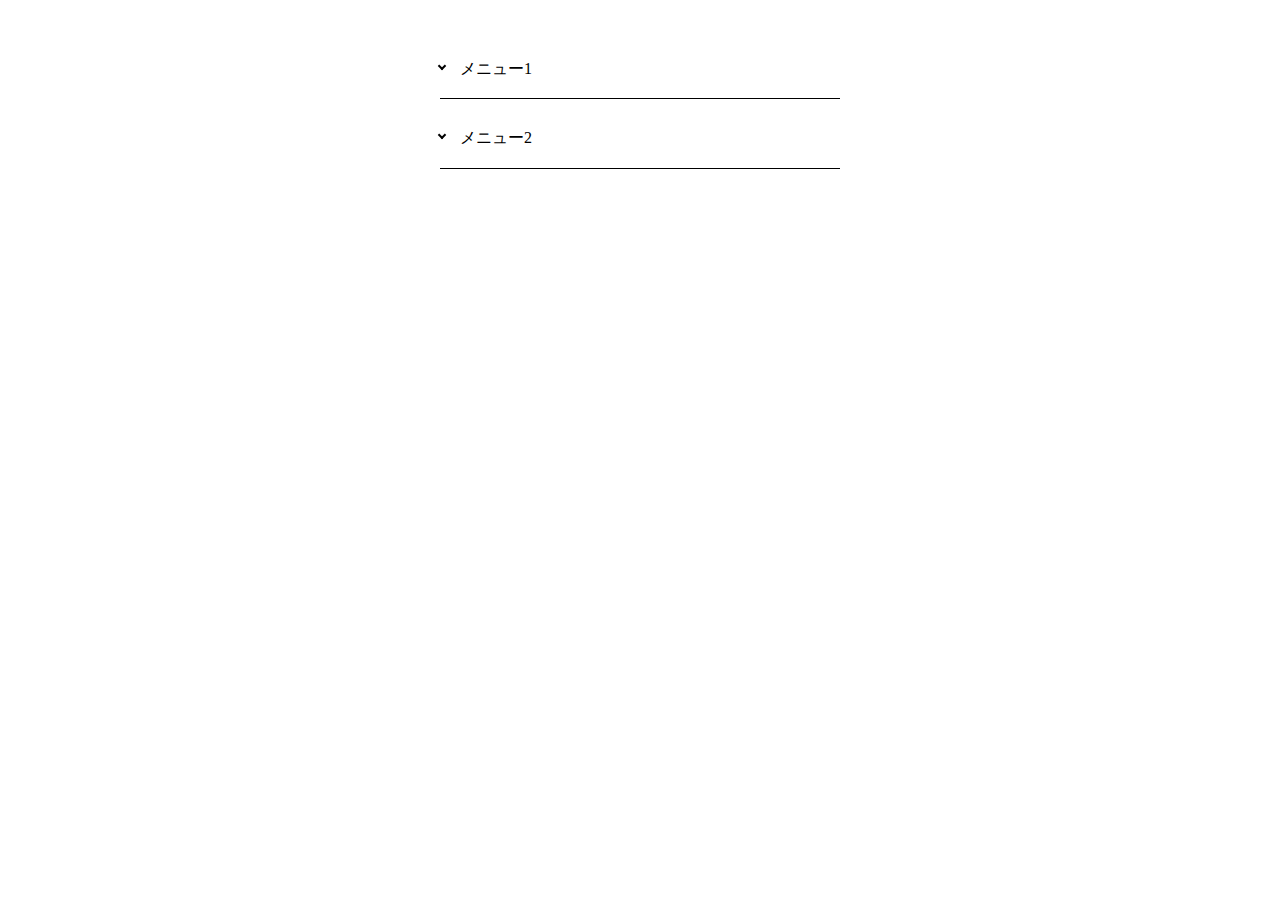
<file: according-menu-project/index.html>
<!DOCTYPE html>
<html lang="ja">
  <head>
    <meta charset="utf-8">
    <title>according-menu</title>
    <link rel="stylesheet" href="css/styles.css">
    <link rel="stylesheet" href="css/destyle.css">
  </head>
  <body>
    <main>
      <section class="menu1">
        <h1 class="menu1-caption" id="menu1">メニュー1</h1>
        <ul class="menu1-list" id="list1">
          <li class="menu1-content1">中身1</li>
          <li class="menu1-content2">中身2</li>
          <li class="menu1-content3">中身3</li>
        </ul>
      </section>
      <section class="menu2">
        <h1 class="menu2-caption" id="menu2">メニュー2</h1>
        <ul class="menu2-list" id="list2">
          <li class="menu2-content1">中身1</li>
          <li class="menu2-content2">中身2</li>
          <li class="menu2-content3">中身3</li>
        </ul>
      </section>
    </main>
    <script src="js/main.js"></script>
  </body>
</html>
</file>
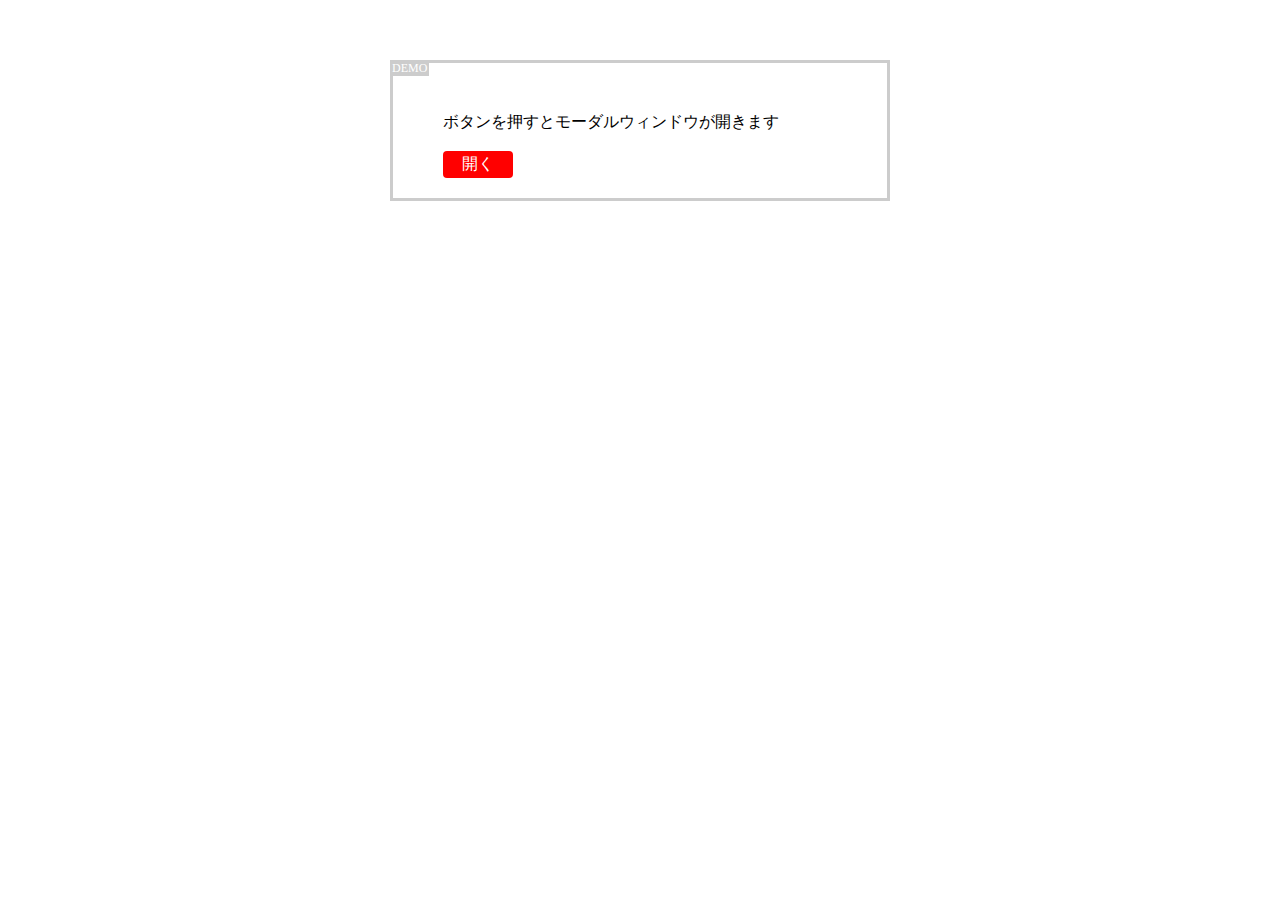
<file: Modal-Window/index.html>
<!DOCTYPE html>
<html lang="ja">
  <head>
    <meta charset="utf-8">
    <title>Modal Window</title>
    <link rel="stylesheet" href="css/styles.css">
    <link rel="stylesheet" href="css/destyle.css">
  </head>
  <body>
    <div class="plane">
      <h1>DEMO</h1>
      <p>ボタンを押すとモーダルウィンドウが開きます</p>
      <div id="open">開く</div>
    </div>
    <div id="mask" class="hide"></div>
    <div id="modal" class="hide">
      <p>Vue.js Modal Window</p>
      <input type="text">
      <div class="btn-cover">
        <div id="close">送信</div>
      </div>
    </div>

    <script src="js/main.js"></script>
  </body>
</html>
</file>
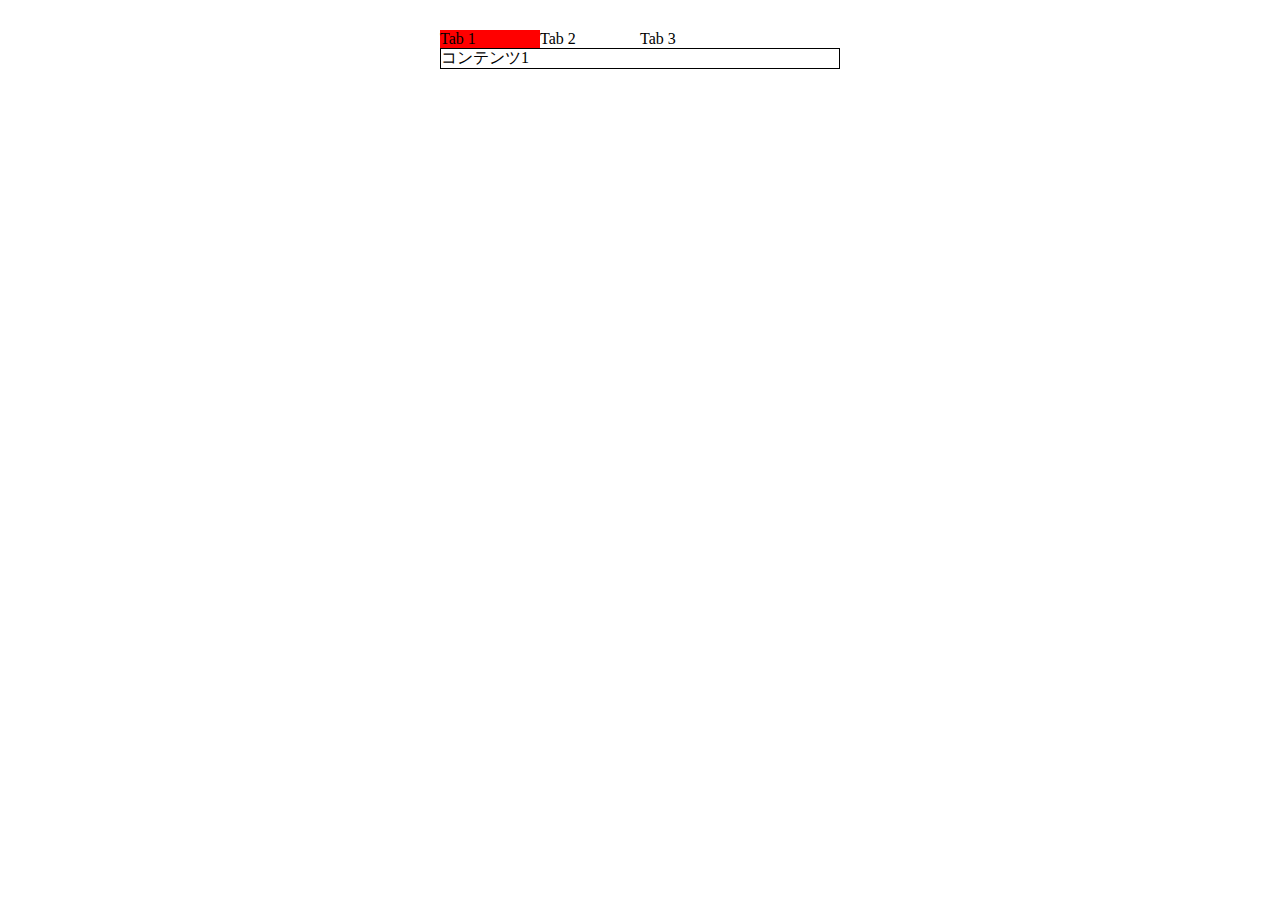
<file: Tab-Menu/index.html>
<!DOCTYPE html>
<html lang="ja">
  <head>
    <meta charset="utf-8">
    <title>Tab Menu</title>
    <link rel="stylesheet" href="css/styles.css">
    <link rel="stylesheet" href="css/destyle.css">
  </head>
  <body>
    <div class="container">
      <nav>
        <ul class="menu">
          <li><a href="#" class="active" data-id="content1">Tab 1</a></li>
          <li><a href="#" data-id="content2">Tab 2</a></li>
          <li><a href="#" data-id="content3">Tab 3</a></li>
        </ul>
      </nav>
      <section class="content active" id="content1">
        コンテンツ1
      </section>
      <section class="content" id="content2">
        コンテンツ2
      </section>
      <section class="content" id="content3">
        コンテンツ3
      </section>
    </div>

    <script src="js/main.js"></script>
  </body>
</html>
</file>
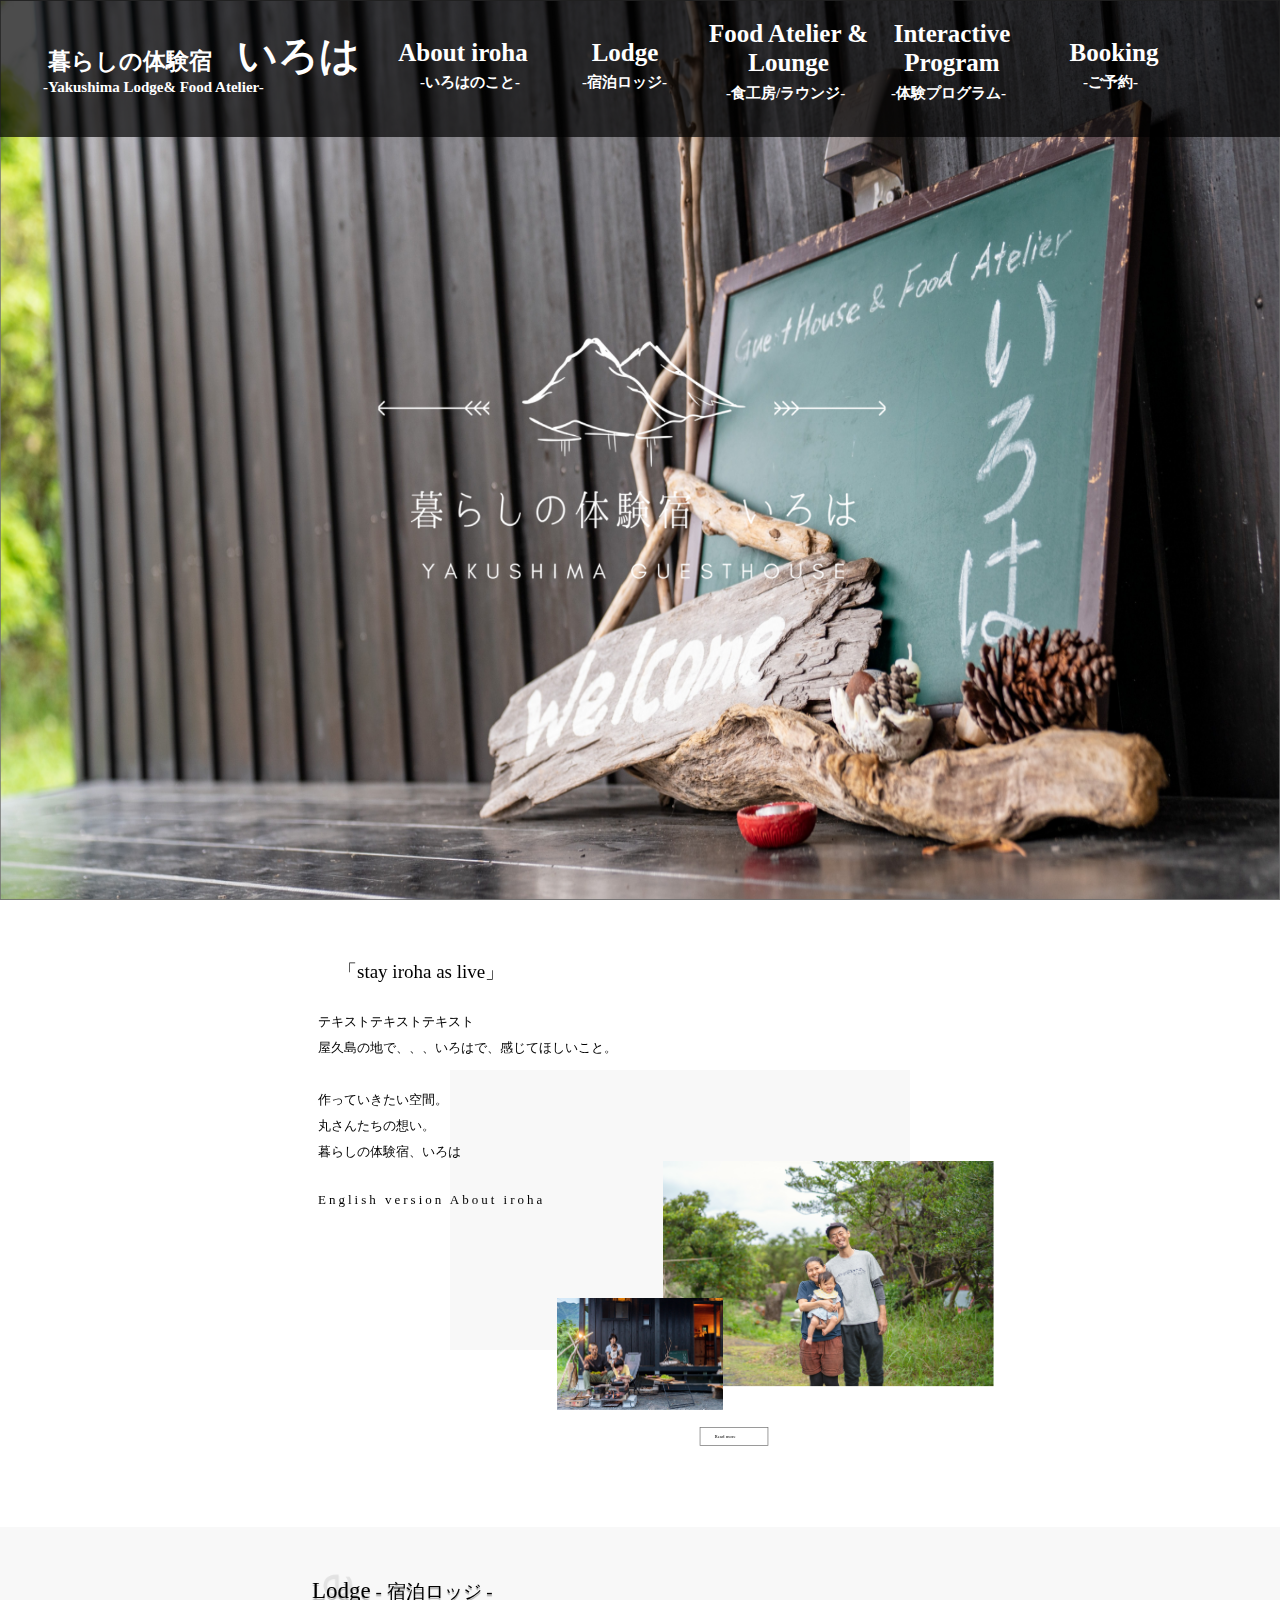
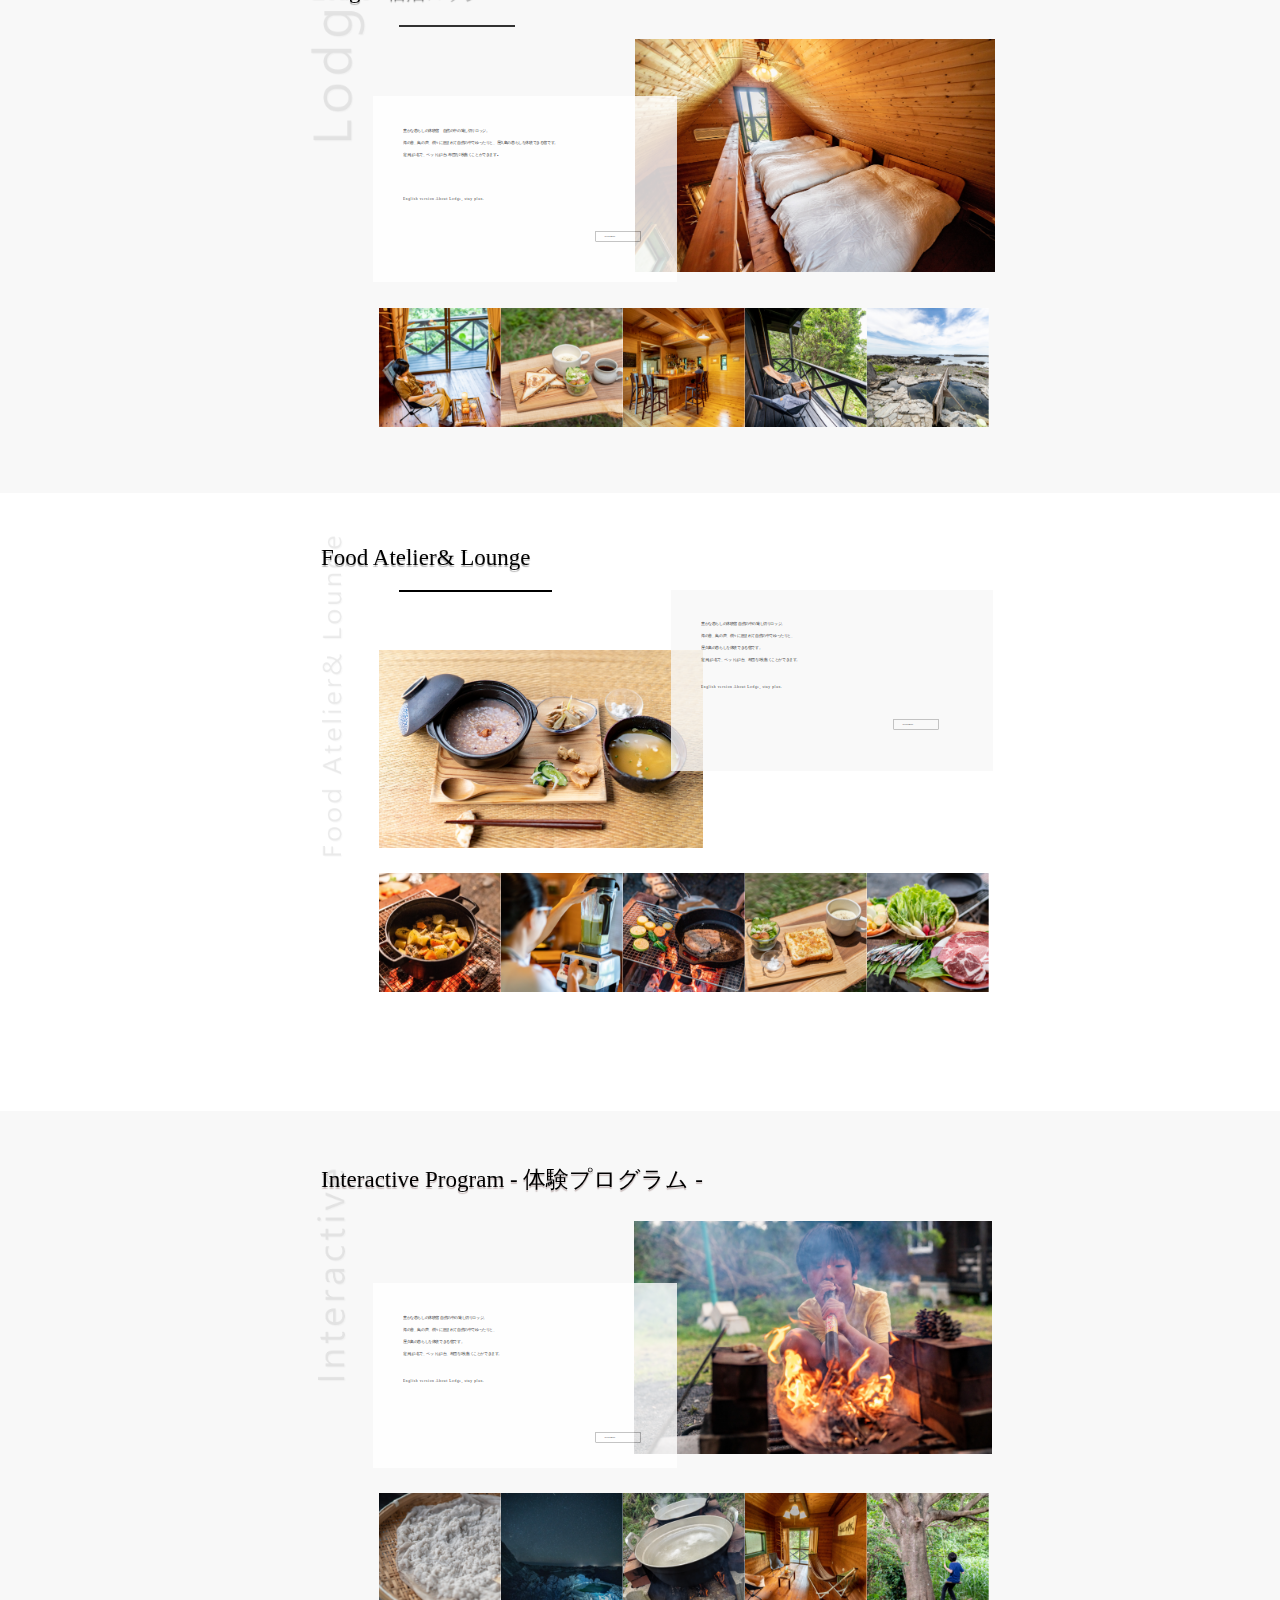
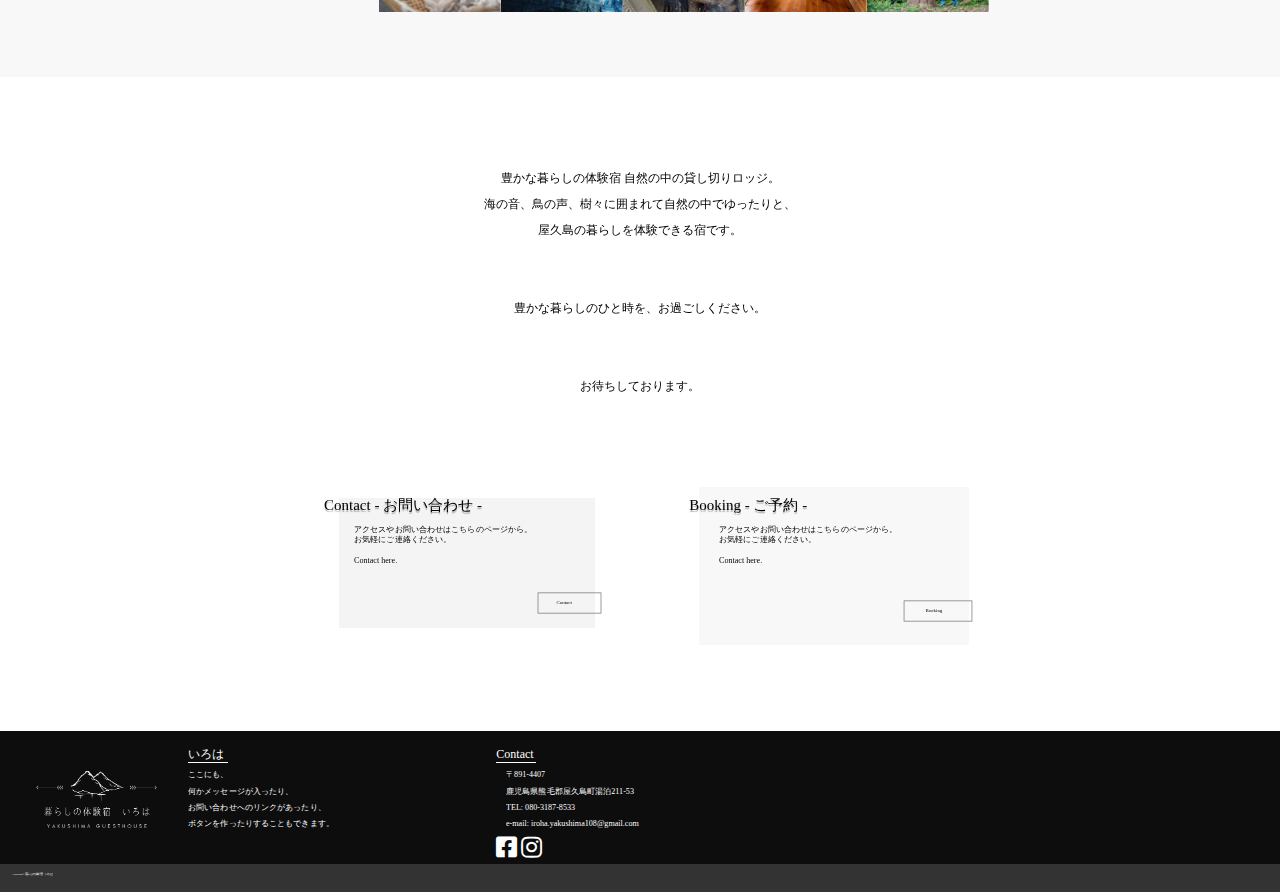
<file: web-assignment-2/index.html>
<!DOCTYPE html>
<html lang="ja">
  <head>
    <meta charset="utf-8">
    <title>暮らしの体験宿　いろは</title>
    <meta name="viewport" content="width=device-width, initial-scale=1">
    <link rel="stylesheet" href="css/style.css">
    <link rel="stylesheet" href="css/destyle.css">
    <link rel="stylesheet" href="sass/style.scss">
    <link href="https://use.fontawesome.com/releases/v5.6.1/css/all.css" rel="stylesheet">
  </head>
  <body>
    <header>
      <div class="slide">
        <img id="idshow1" class="fadeout" src="img/home5.png">
        <img id="idshow2" class="fadein" src="img/home1.png">
      </div>
      <div class="slideshow">
        <img id="show1" class="fadeout" src="img/iphone4.png">
        <img id="show2" class="fadein" src="img/iphone1.png">
      </div>
      <div class="header_parent">
        <div class="header">
          <h1 class="caption">暮らしの体験宿<a href="" class="logo-iroha">いろは</a></h1>
          <nav class="wide_nav">
            <ul class="wide_ul">
              <li class="about"><a href="" class="about-text">About iroha</a></li>
              <li class="lodge"><a href="" class="lodge-text">Lodge</a></li>
              <li class="food"><a href="" class="food-text">Food Atelier & Lounge</a></li>
              <li class="interactive"><a href="" class="interactive-text">Interactive Program</a></li>
              <li class="booking"><a href="" class="booking-text">Booking</a></li>
            </ul>
          </nav>
        </div>
      </div>
      <div class="sp-menu">
        <i class="fas fa-bars" id="open"></i>
      </div>
    </header>
    <div class="overlay">
      <h1 class="close_caption">暮らしの体験宿<a href="" class="close_logo_iroha">いろは</a></h1>
      <i class="fas fa-times" id="close"></i>
      <nav>
        <ul class="close_ul">
          <li class="close_li"><a href="" class="c_about">About iroha</a></li>
          <li class="close_li"><a href="" class="c_lodge">Lodge</a></li>
          <li class="close_li"><a href="" class="c_food">Food Atelier & Lounge</a></li>
          <li class="close_li"><a href="" class="c_int">Interactive Program</a></li>
          <li class="close_li"><a href="" class="c_book">Booking</a></li>
        </ul>
      </nav>
      <a href=""><i class="fab fa-facebook-square face_b sns_face"></i></a>
      <a href=""><i class="fab fa-instagram insta"></i></a>
    </div>

    <main>
      <section>
        <div class="message iphone">
          <div class="message-gray"></div>
          <div>
            <h1 class="stay-iroha">「stay iroha as live」</h1>
            <p class="main-p">テキストテキストテキスト</p>
            <p class="margin main-p">屋久島の地で、、、いろはで、感じてほしいこと。</p>
            <p class="main-p">作っていきたい空間。</p>
            <p class="main-p1">丸さんたちの想い。</p>
            <p class="main-p1">暮らしの体験宿、いろは</p>
            <p class="english main-p">English version About iroha</p>
            <p class="smart">Yakushima nature<br>Onoaida.iroha maru</p>
            <a class="message-read main-btn">Read more</a>
          </div>
          <div class="message-photo">
            <img class="message-photo1" src="img/message-photo1.png">
            <img class="message-photo2" src="img/message-photo2.png">
          </div>
        </div>
      </section>
      <section class="background">
        <div class="main-lodge iphone">

          <h1 class="main-h">Lodge</h1>
          <div class="lodge-under"></div>
          <img class="logo-phont" src="lodge-img/Lodge.png">
          <div class="container">
            <div class="text-lodge text">
              <p class="main-p">豊かな暮らしの体験宿　自然の中の貸し切りロッジ。</p>
              <p class="main-p">海の音、鳥の声、樹々に囲まれて自然の中でゆったりと、屋久島の暮らしを体験できる宿です。</p>
              <p class="main-p">定員は5名で、ベットは3台､布団を2枚敷くことができます｡</p>
              <p class="lodge-english main-p">English version About Lodge, stay plan.</p>
              <a class="lodge-read main-btn">Read more</a>
            </div>
            <div class="lodge-img">
              <img class="main-pic" src="lodge-img/Lodge photo.png">
            </div>
          </div>
          <div class="lodge-array">
            <img class="array-pic" src="lodge-img/photo1.png">
            <img class="array-pic" src="lodge-img/photo2.png">
            <img class="array-pic" src="lodge-img/photo3.png">
            <img class="array-pic" src="lodge-img/photo4.png">
            <img class="array-pic" src="lodge-img/photo5.png">
          </div>
        </div>
      </section>
      <section>
        <div class="main-food iphone">
          <h1 class="main-h">Food Atelier& Lounge</h1>
          <div class="food-under"></div>
          <img class="logo-food" src="food-img/Food Atelier& Lounge.png">
          <div class="container">
            <div class="text-food text">
              <p class="main-p">豊かな暮らしの体験宿 自然の中の貸し切りロッジ。</p>
              <p class="main-p">海の音、鳥の声、樹々に囲まれて自然の中でゆったりと、</p>
              <p class="main-p">屋久島の暮らしを体験できる宿です。</p>
              <p class="main-p">定員は5名で、ベットは3台、布団を2枚敷くことができます。</p>
              <p class="english main-p">English version About Lodge, stay plan.</p>
              <a class="food-read main-btn">Read more</a>
            </div>
            <div class="food-img">
              <img class="main-pic" src="food-img/Lodge photo.png">
            </div>
          </div>
          <div class="food-array">
            <img class="array-pic" src="food-img/photo1.png">
            <img class="array-pic" src="food-img/photo2.png">
            <img class="array-pic" src="food-img/photo3.png">
            <img class="array-pic" src="food-img/photo4.png">
            <img class="array-pic" src="food-img/photo5.png">
          </div>
        </div>
      </section>
      <section class="background">
        <div class="main-int iphone">

          <h1 class="main-h">Interactive Program</h1>
          <div class="int-under"></div>
          <img class="logo-int" src="int-img/Interactive.png">
          <div class="container">
            <div class="text-int text">
              <p class="main-p">豊かな暮らしの体験宿 自然の中の貸し切りロッジ。</p>
              <p class="main-p">海の音、鳥の声、樹々に囲まれて自然の中でゆったりと、</p>
              <p class="main-p">屋久島の暮らしを体験できる宿です。</p>
              <p class="main-p">定員は5名で、ベットは3台、布団を2枚敷くことができます。</p>
              <p class="english main-p">English version About Lodge, stay plan.</p>
              <a class="int-read main-btn">Read more</a>
            </div>
            <div class="int-img">
              <img class="main-pic" src="int-img/Lodge photo.png">
            </div>
          </div>
          <div class="int-array">
            <img class="array-pic" src="int-img/photo1.png">
            <img class="array-pic" src="int-img/photo2.png">
            <img class="array-pic" src="int-img/photo3.png">
            <img class="array-pic" src="int-img/photo4.png">
            <img class="array-pic" src="int-img/photo5.png">
          </div>
        </div>
      </section>
      <section class="main-book iphone">
        <div class="text-book">
          <p class="main-p">豊かな暮らしの体験宿 自然の中の貸し切りロッジ。<br>海の音、鳥の声、樹々に囲まれて自然の中でゆったりと、<br>屋久島の暮らしを体験できる宿です。</p>
          <p class="brank main-pic">豊かな暮らしのひと時を、お過ごしください。</p>
          <p class="brank main-pic">お待ちしております。</p>
        </div>
        <div class="container">
          <div class="main-contact">
            <h1 class="c-caption">Contact</h1>
            <p>アクセスやお問い合わせはこちらのページから。<br>お気軽にご連絡ください。</p>
            <p class="english">Contact here.</p>
            <a class="contact-btn">Contact</a>
            <div class="contact-gray"></div>
          </div>
          <div class="main-booking">
            <h1 class="b-caption">Booking</h1>
            <p>アクセスやお問い合わせはこちらのページから。<br>
            お気軽にご連絡ください。</p>
            <p class="english">Contact here.</p>
            <a class="book-btn">Booking</a>
            <div class="book-gray"></div>
          </div>
        </div>
      </section>
    </main>
    <footer>
      <div class="footer-main">
        <img src="img/footer-white.png">
        <div class="footer-iroha">
          <h1>いろは</h1>
          <p>ここにも、<br>何かメッセージが入ったり、<br>お問い合わせへのリンクがあったり、<br>ボタンを作ったりすることもできます。</p>
        </div>
        <div class="footer-contact">
          <h1>Contact</h1>
          <p>〒891-4407<br>鹿児島県熊毛郡屋久島町湯泊211-53<br>TEL: 080-3187-8533<br>e-mail: iroha.yakushima108@gmail.com</p>
          <a href=""><i class="fab fa-facebook-square footer-square"></i></a>
          <a href=""><i class="fab fa-instagram footer-square sm-insta"></i></a>
        </div>
      </div>
      <div class="copy">
        <p>Copyright©暮らしの体験宿　いろは</p>
        <p class="sm-copy">Copyright © 2019 Lodge&Food Atelier iroha.<br>
        All Rights Reserved.</p>
      </div>
    </footer>



    <script src="js/main.js"></script>
  </body>
</html>
</file>
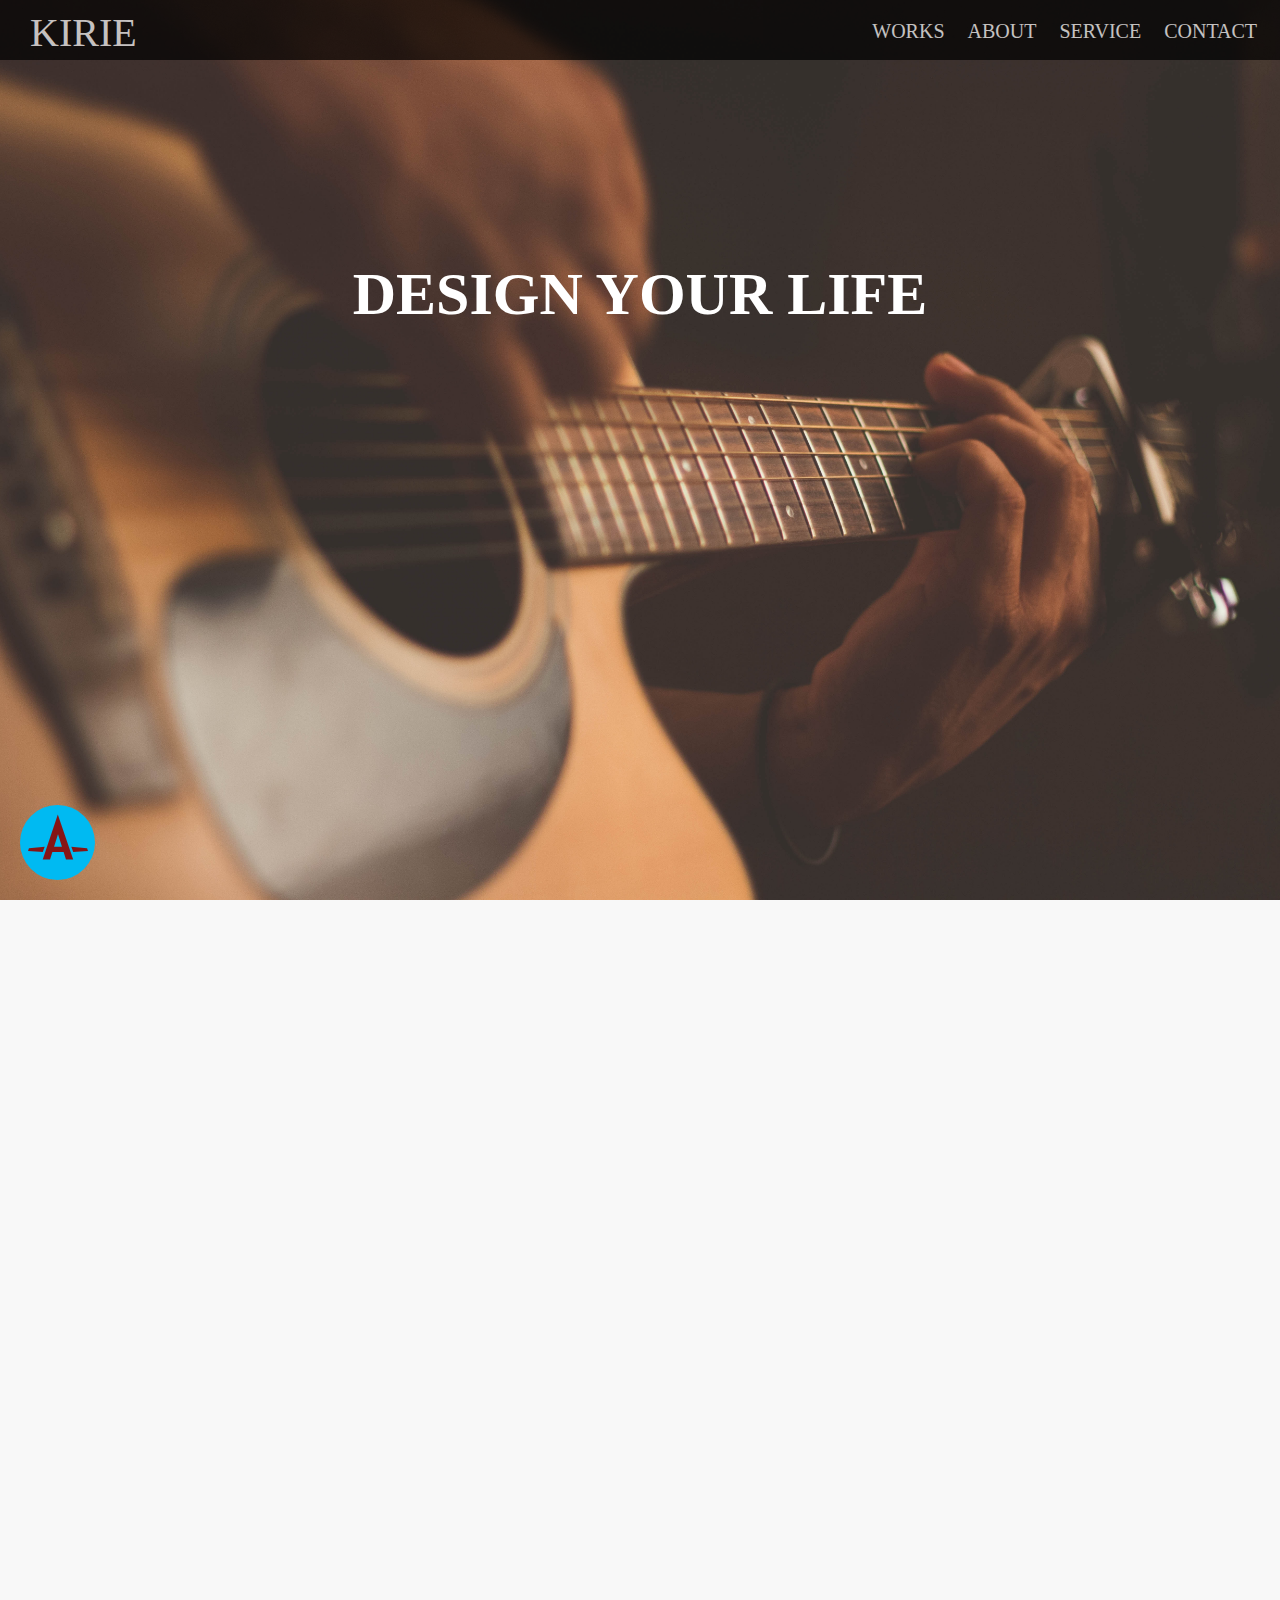
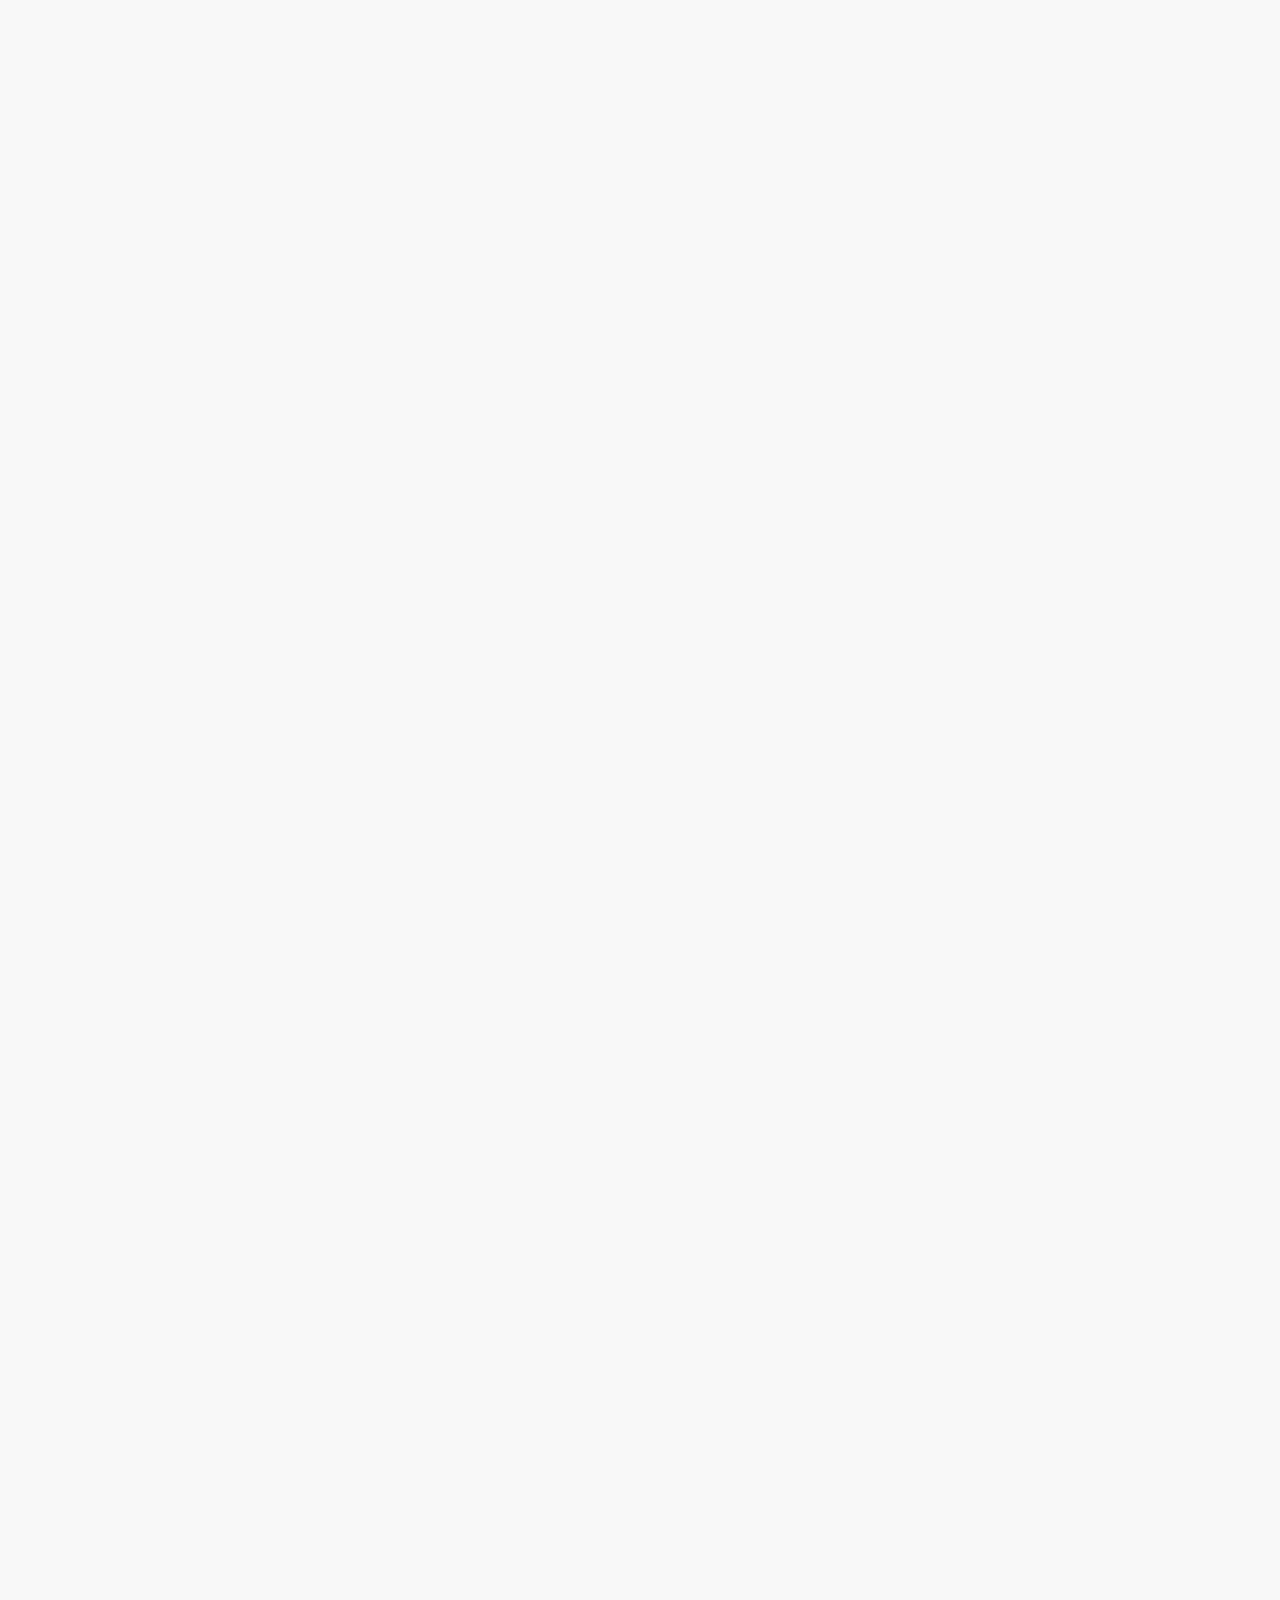
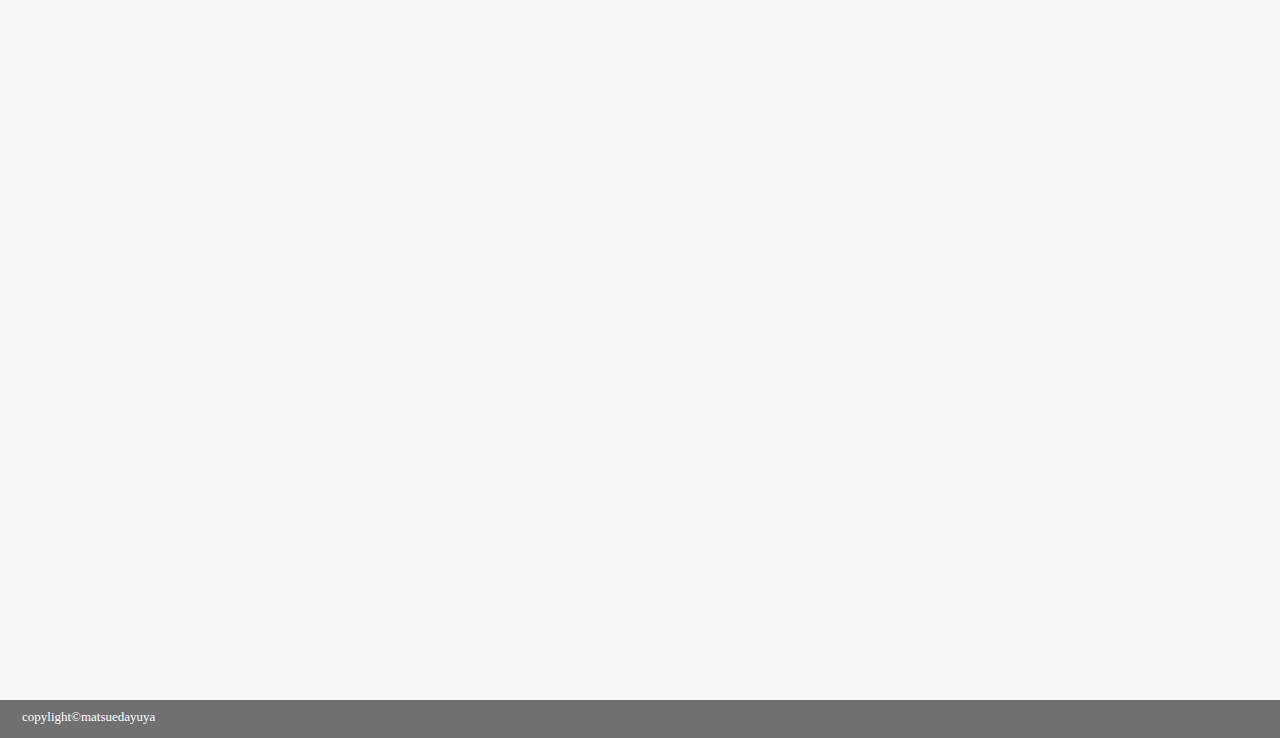
<file: Portfolio/public/index.html>
<!DOCTYPE html>
<html lang="ja">
  <head>
    <meta charset="utf-8">
    <title>Matsueda Yuya portfolio</title>
    <meta name="viewport" content="width=device-width, initial-scale=1">
    <link rel="stylesheet" href="css/destyle.css">
    <link rel="stylesheet" href="css/style.css">
    <link rel="stylesheet" href="sass/style.scss">
    <link href="https://use.fontawesome.com/releases/v5.6.1/css/all.css" rel="stylesheet">
  </head>
  <body>
    <div class="top">
      <a href=""><i class="fab fa-autoprefixer fixer"></i></a>
    </div>
    <header class="header">
      <div class="header_container">
        <h1 class="header_caption">KIRIE</h1>
        <nav class="header_nav">
          <ul class="header_ul">
            <li class="nav_text"><a href="#works">WORKS</a></li>
            <li class="nav_text"><a href="#about">ABOUT</a></li>
            <li class="nav_text"><a href="#service">SERVICE</a></li>
            <li class="nav_text"><a href="#contact">CONTACT</a></li>
          </ul>
        </nav>
      </div>
      <h1 class="big_caption">DESIGN <span>YOUR</span> <span>LIFE</span></h1>
    </header>
    <div class="sp-menu">
      <i class="fas fa-bars ham" id="open"></i>
    </div>
    <div class="overlay">
      <i class="fas fa-arrow-up arrow" id="close"></i>
      <nav class="close_nav">
        <ul class="close_ul">
          <li class="close_li"><a href="">TOP</a></li>
          <li class="close_li"><a href="#works">WORKS</a></li>
          <li class="close_li"><a href="#about">ABOUT</a></li>
          <li class="close_li"><a href="#service">SERVICE</a></li>
          <li class="close_li"><a href="#contact">CONTACT</a></li>
        </ul>
      </nav>
    </div>
    <main class="background">
      <section class="section" id="drop">
        <a name="works" class="main_h">WORKS</a>
        <div class="box box1"></div>
        <div class="slide">
          <div class="circle_btn">
            <i class="fas fa-arrow-left tri_btn" id="prev"></i>
          </div>
          <div class="main_imgSlide">
            <a href="" class="main_img show1"><img id="show1" class="fadeout" src="img/144lab.png" alt="144labのリンク"></a>
            <a href="" class="main_img"><img id="show2" class="fadein" src="img/iroha.jpg" alt="暮らしの体験宿のリンク"></a>
          </div>
          <div class="circle_btn">
            <i class="fas fa-arrow-right tri_btn" id="next"></i>
          </div>
        </div>
        <div class="pointer">
          <div class="circle_point check" id="point1"></div>
          <div class="circle_point" id="point2"></div>
        </div>
        <div class="sp_container">
          <div class="sp_circle">
            <i class="fas fa-arrow-left tri_btn" id="spPrev"></i>
          </div>
          <div class="sp_circle right">
            <i class="fas fa-arrow-right tri_btn" id="spNext"></i>
          </div>
        </div>
        <p class="works_p">模写コーディング</p>
      </section>
      <section class="section" id="drop2">
        <a name="about" class="main_h">ABOUT</a>
        <div class="box box2"></div>
        <div class="about">
          <div class="about_img">
            <img class="pc_img" src="img/pc.png" alt="macbook">
          </div>
          <div class="about_text">
            <p class="about_p">丁寧なコーディングをこころがけ<span>イメージをかたちにする</span><span>お手伝いをさせていただきます</span><span class="margin">少しの遊び心を</span><span>期待を超えるものを念頭に制作しております</span></p>
              <div class="contact">
                <i class="fas fa-phone contact_phone"></i>
                <a class="contact_btn" href="#contact">contact</a>
              </div>
          </div>
        </div>
        <div class="profile">
          <div class="profile_img">
            <img class="profile_photo" src="img/profile.png" alt="プロフィール写真">
          </div>
          <div class="profile_text">
            <h1 class="name">キリエ　- kirie - </h1>
            <p class="profile_p">大阪生まれ<span>フリーランスでweb制作をしております</span><span>より良いものを作れるように</span><span>日々努力、日々精進しております</span></p>
          </div>
        </div>
      </section>
      <section class="section" id="drop3">
        <a name="service" class="main_h">SERVICE</a>
        <div class="box box3"></div>
        <div class="rpg rpg1">
          <div class="rpg rpg_border rpg_m">
            <i class="fas fa-mask mask"></i>
          </div>
          <div class="rpg_ser">
            <div class="rpg rpg_border rpg_name">
              <h1 class="rpg_text">ユウヤ</h1>
              <h1 class="rpg_text">リーダー</h1>
              <h1 class="rpg_text">せいべつ：おとこ</h1>
              <h1 class="rpg_text">レベル：　20</h1>
              <h1 class="rpg_text">HP：181</h1>
              <h1 class="rpg_text">MP：　0</h1>
            </div>
            <div class="rpg rpg_border rpg_e">
              <h1 class="rpg_equipment">E　メガネ</h1>
              <h1 class="rpg_equipment">E　パソコン</h1>
              <h1 class="rpg_equipment">E　アイフォン</h1>
            </div>
          </div>
          <div class="rpg rpg_border rpg_sk">
            <h1 class="rpg_skill">HTML/CSSスキル：　3 / 5</h1>
            <p class="rpg_p">基本的な記述な・レスポンシブ対応も<span class="tab">問題なくできます。</span><span class="span">CSSでできる簡単な<span class="tab">アニメーションの実装もできます。</span></span></p>
            <h1 class="rpg_skill">Abode xdスキル：　3 / 5</h1>
            <p class="rpg_p">簡単なwebデザインができます。</p>
            <h1 class="rpg_skill">JAVASCRIPTスキル：　2 / 5</h1>
            <p class="rpg_p">ハンバーガーメニューなど、<span class="span">各種ulメニューの実装もできます。</span></p>
          </div>
        </div>
        <div class="rpg rpg2">
          <div class="sp_rpg_border sp_rpg">
            <div class="sp_rpg_border sp_mask">
              <i class="fas fa-mask sp_m"></i>
            </div>
            <div class="sp_name">
              <h1 class="sp_rpg_text">ユウヤ</h1>
              <h1 class="sp_rpg_text">リーダー</h1>
              <h1 class="sp_rpg_text">せいべつ：おとこ</h1>
              <h1 class="sp_rpg_text">レベル：　20</h1>
              <h1 class="sp_rpg_text">HP：181</h1>
              <h1 class="sp_rpg_text">MP:　0</h1>
            </div>
          </div>
          <div class="sp_rpg_border sp_rpg_equipment">
            <h1 class="sp_rpg_e">E　メガネ</h1>
            <h1 class="sp_rpg_e">E　パソコン</h1>
            <h1 class="sp_rpg_e">E　アイフォン</h1>
          </div>
          <div class="sp_rpg_border sp_rpg_skill">
            <h1 class="sp_rpg_s">HTML/CSS：　3 / 5</h1>
            <p class="sp_rpg_p">基本的な記述な・レスポンシブ対応<span>も問題なくできます。</span><span>CSSでできる簡単な</span><span>アニメーションの実装もできます。</span></p>
            <h1 class="sp_rpg_s">Abode xdスキル：　3 / 5</h1>
            <p class="sp_rpg_p">簡単なwebデザインができます。</p>
            <h1 class="sp_rpg_s">JAVASCRIPTスキル：　2 / 5</h1>
            <p class="sp_rpg_p">ハンバーガーメニューなど、<span>各種ulメニューの実装もできます。</span></p>
          </div>
        </div>
      </section>
      <section class="section" id="drop4">
        <a name="contact" class="main_h">CONTACT</a>
        <div class="box box4"></div>
        <label class="label" for="name">お名前</label>
        <input class="input" type="text" id="name">
        <label class="label" for="mail">メールアドレス</label>
        <input class="input" type="text" id="mail">
        <label class="label" for="need">お問い合わせ・ご依頼内容</label>
        <textarea class="textarea" id="need"></textarea>
        <div class="box_orange"></div>
        <div class="submit_btn">
          <p class="submit">submit</p>
          <i class="far fa-paper-plane plane"></i>
        </div>
      </section>
    </main>
    <footer class="footer">
      <p class="copylight">copylight©matsuedayuya</p>
    </footer>

    <script src="js/main.js"></script>
    
  </body>
</html>
</file>
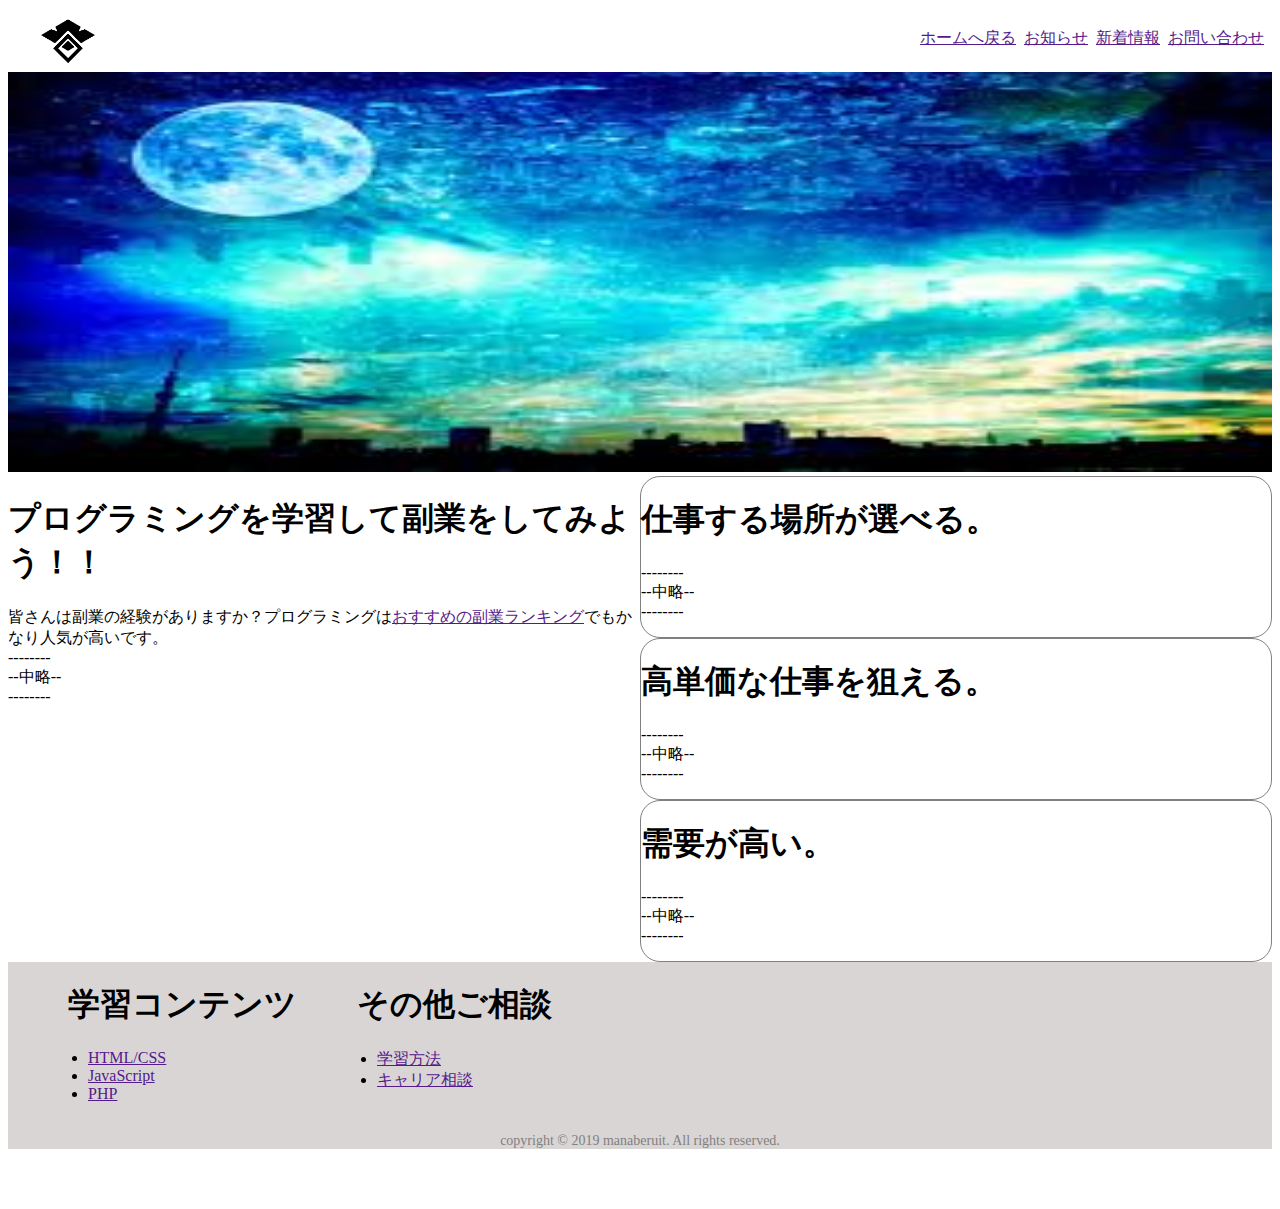
<file: test_html/kadai-index.html>
<!DOCTYPE html>
<html lang="ja">
  <head>
    <meta charset="utf-8">
    <link rel="stylesheet" href="css/styles.css">
    <title>test</title>
  </head>
  <body>
    <header>
       <div class="navbar">
         <div class="logo">
           <img src="image/logo.png">
         </div>
           <nav class="global_navi">
             <ul>
               <li><a href="">ホームへ戻る</a></li>
               <li><a href="">お知らせ</a></li>
               <li><a href="">新着情報</a></li>
               <li><a href="">お問い合わせ</a></li>
             </ul>
           </nav> 
       </div>
       <div class="image">
         <img src="image/image.jpg" width="500" height="250">

       </div>
    
    
  </header>

  <main >
    
    <section class="main">
      <h1>プログラミングを学習して副業をしてみよう！！</h1>
      <p>皆さんは副業の経験がありますか？プログラミングは<a href="">おすすめの副業ランキング</a>でもかなり人気が高いです。<br>
      --------<br>
      --中略--<br>
      --------</p>
  
    </section>
  
    <section class="side">
        <div class="where">
          <h1>仕事する場所が選べる。</h1>
          <p>
            --------<br>
            --中略--<br>
            --------
          </p>

        </div>
        
        <div class="how">

          <h1>高単価な仕事を狙える。</h1>
          <p>
            --------<br>
            --中略--<br>
            --------
          </p>
        </div>
        <div class="need">

          <h1>需要が高い。</h1>
          <p>
            --------<br>
            --中略--<br>
            --------
          </p>
        </div>
    </section>
  </main>  
  
  
  
  <footer>
      <div class="etc">
        <section>
          <h1>学習コンテンツ</h1>
          <ul>
            <li><a href="">HTML/CSS</a></li>
            <li><a href="">JavaScript</a></li>
            <li><a href="">PHP</a></li>
          </ul>
        </section>
        
        <section class="tell">
          <h1>その他ご相談</h1>
          <ul>
            <li><a href="">学習方法</a></li>
            <li><a href="">キャリア相談</a></li>
          </ul>
        </section>
    

      </div>
    
    
  
    <p>copyright &copy; 2019 manaberuit. All rights reserved.</p>
  </footer>

  </body>



</html>
</file>
<file: according-menu-project/css/styles.css>
main {
  width: 400px;
  margin: 0 auto;
}

section {
  margin-bottom: 30px;
}

.menu1 {
  margin-top: 60px;
}

h1 {
  border-bottom: 1px solid;
  padding-left: 20px;
  padding-bottom: 20px;
  position: relative;
  cursor: pointer;
}

h1::before {
  content: "";
  width: 6px;
  height: 6px;
  border: 0px;
  border-bottom: solid 2px black;
  border-right: solid 2px black;
  -ms-transform: rotate(45deg);
  -webkit-transform: rotate(45deg);
  transform: rotate(45deg);
  position: absolute;
  left: -1px;
  top: 3px;
}

.menu1-list {
  display: none;
}

.menu2-list {
  display: none;
}

li {
  margin-top: 20px;
  margin-bottom: 20px;
  padding-bottom: 10px;
  border-bottom: dashed 1px black;
}
</file>
<file: Modal-Window/css/styles.css>
.plane {
  width: 500px;
  margin: 0 auto;
  margin-top: 60px;
  border: solid 3px #ccc;
  padding: 50px 50px 0;
  position: relative;
}

.plane h1 {
  width: 37px;
  font-size: 12px;
  background: #ccc;
  color: #fff;
  position: absolute;
  top: -1px;
  left: -1px;
}

#open {
   margin: 20px 0;
}

#open, #close {
  width: 70px;
  background: red;
  color: #fff;
  text-align: center;
  border-radius: 4px;
  padding: 4px;
  cursor: pointer;
}

#open:hover, #close:hover {
  opacity: 0.6;
}

#mask {
  background: rgba(0, 0, 0, 0.4);
  position: absolute;
  top: 0;
  right: 0;
  left: 0;
  bottom: 0;
}

#mask.hide {
  display: none;
}

#modal.hide {
  transform: translate(0, -500px);
}

#modal {
  width:  300px;
  background: #fff;
  position: absolute;
  top: 80px;
  left: 0;
  right: 0;
  margin: 0 auto;
  border-radius: 2px;
  text-align: center;
  transition: transform .4s;
}


#modal > p {
  padding: 20px 20px 20px 20px;
}

input {
  display: inline-block;
  border: solid 1px black;
}

.btn-cover {
  background: #ccc;
  height: 60px;
  align-items: center;
  padding-top: 15px;
  margin-top: 10px;
}

#close {
  margin-left: 200px;
}
</file>
<file: Tab-Menu/css/styles.css>
.container {
  margin: 30px auto; 
  width: 400px;
}

.menu {
  display: flex;
}

.menu li a {
  display: block;
  width: 100px;
}

a.active {
  background-color: red;

}

.content.active {
  display: block;
  border: solid 1px;
}

.content {
  display: none;
}
</file>
<file: web-assignment-2/css/style.css>
@charset "UTF-8";
main {
  width: 100%; }
  main .main-p1 {
    display: none; }
  main .message-gray {
    width: 208px;
    height: 700px;
    background-color: #f4f4f4;
    position: absolute;
    top: -20px;
    left: 167px; }
  main .message {
    margin-left: auto;
    margin-right: auto;
    width: 375px;
    position: relative;
    margin-top: 91px;
    height: 720px; }
    main .message h1 {
      font-size: 22px;
      margin-bottom: 40px;
      margin-left: 85px;
      position: relative; }
    main .message p {
      font-size: 15px;
      line-height: 30px;
      margin-left: 47px;
      position: relative; }
    main .message .english {
      margin-top: 30px;
      letter-spacing: 1px;
      line-height: 20px; }
    main .message .smart {
      letter-spacing: 1px;
      line-height: 20px; }
    main .message .message-read {
      display: block;
      font-size: 12px;
      border: 2px solid #707070;
      padding: 10px 28px;
      width: 130px;
      position: relative;
      margin-top: 26px;
      margin-left: 239px; }
    main .message .message-photo {
      position: relative;
      margin-top: 20px; }
      main .message .message-photo .message-photo2 {
        width: 214px;
        height: 144px;
        position: relative; }
      main .message .message-photo .message-photo1 {
        position: absolute;
        left: 103px;
        top: 141px;
        width: 271px;
        height: 178px; }
  main .background {
    background-color: #f8f8f8; }
  main .main-lodge {
    width: 375px;
    margin: 0 auto;
    position: relative; }
    main .main-lodge h1 {
      font-size: 25px;
      position: relative;
      text-shadow: 0px 2px 1px rgba(0, 0, 0, 0.3);
      padding-top: 44px;
      margin-left: 59px; }
      main .main-lodge h1::after {
        content: " - 宿泊ロッジ - "; }
    main .main-lodge .lodge-under {
      width: 192px;
      border-bottom: 2px solid #707070;
      position: absolute;
      left: 136px;
      top: 90px; }
    main .main-lodge .logo-phont {
      width: 106px;
      height: 252px;
      position: absolute;
      top: 112px;
      left: 13px; }
    main .main-lodge .container .text-lodge {
      margin-top: 74px;
      margin-left: 106px;
      width: 269px;
      height: 400px;
      background-color: #ffffff;
      padding-top: 24px;
      padding-left: 22px; }
      main .main-lodge .container .text-lodge p {
        font-size: 15px;
        line-height: 20px; }
      main .main-lodge .container .text-lodge .lodge-english {
        letter-spacing: 1px;
        margin-top: 76px; }
      main .main-lodge .container .text-lodge .lodge-read {
        display: block;
        border: 2px solid #707070;
        font-size: 12px;
        padding: 10px 28px;
        width: 130px;
        margin-top: 26px;
        margin-left: 115px; }
    main .main-lodge .container .lodge-img img {
      width: 375px;
      height: 245px; }
    main .main-lodge .lodge-array {
      display: flex;
      margin-top: 30px; }
      main .main-lodge .lodge-array img {
        width: 75px;
        height: 75px; }
  main .main-food {
    width: 375px;
    margin: 0 auto;
    position: relative; }
    main .main-food h1 {
      font-size: 25px;
      text-shadow: 0px 2px 1px rgba(0, 0, 0, 0.3);
      margin-top: 64px;
      margin-left: 42px; }
    main .main-food .logo-food {
      position: absolute;
      width: 53px;
      height: 466px;
      top: 51px;
      left: 50px; }
    main .main-food .text-food {
      width: 270px;
      height: 415px;
      padding-left: 27px;
      padding-top: 30px;
      margin-left: 103px;
      margin-top: 43px;
      background-color: #f8f8f8; }
      main .main-food .text-food p {
        font-size: 15px; }
      main .main-food .text-food .english {
        letter-spacing: 1px;
        margin-top: 58px; }
      main .main-food .text-food .food-read {
        display: block;
        font-size: 12px;
        border: 2px solid #707070;
        padding: 10px 28px;
        width: 130px;
        margin-left: 110px;
        margin-top: 50px; }
    main .main-food .food-img {
      margin-top: 80px; }
      main .main-food .food-img img {
        width: 375px;
        height: 255px; }
    main .main-food .food-array {
      margin-top: 10px;
      display: flex; }
      main .main-food .food-array img {
        width: 75px;
        height: 75px; }
  main .main-int {
    position: relative;
    margin: 0 auto;
    width: 375px; }
    main .main-int h1 {
      font-size: 25px;
      text-shadow: 0px 2px 1px rgba(0, 0, 0, 0.3);
      padding-top: 72px;
      margin-left: 52px;
      position: relative; }
      main .main-int h1::after {
        content: "  - 体験プログラム - ";
        position: absolute;
        top: 100px;
        left: 20px; }
    main .main-int .int-under {
      width: 197px;
      border-bottom: 2px solid #707070;
      position: absolute;
      top: 160px;
      left: 100px; }
    main .main-int .logo-int {
      position: absolute;
      width: 80px;
      height: 336px;
      left: 33px;
      top: 180px; }
    main .main-int .text-int {
      width: 269px;
      height: 400px;
      padding-top: 24px;
      padding-left: 22px;
      margin-left: 105px;
      margin-top: 75px;
      background-color: #ffffff; }
      main .main-int .text-int p {
        font-size: 15px; }
      main .main-int .text-int .english {
        letter-spacing: 1px;
        margin-top: 76px; }
      main .main-int .text-int .int-read {
        display: block;
        font-size: 12px;
        padding: 10px 28px;
        border: 2px solid #707070;
        width: 130px;
        margin-left: 110px;
        margin-top: 50px; }
    main .main-int .int-img img {
      width: 375px;
      height: 250px; }
    main .main-int .int-array {
      margin-top: 13px;
      display: flex; }
      main .main-int .int-array img {
        width: 75px;
        height: 75px; }
  main .main-book {
    width: 375px;
    margin: 0 auto;
    margin-bottom: 36px; }
    main .main-book .text-book {
      text-align: center;
      margin-top: 107px;
      font-size: 15px;
      line-height: 30px;
      margin-left: auto;
      margin-right: auto; }
      main .main-book .text-book .brank {
        margin-top: 52px; }
    main .main-book .container {
      position: relative;
      margin-top: 62px; }
      main .main-book .container .main-contact {
        position: relative;
        width: 220px;
        margin-left: auto;
        margin-right: auto;
        text-align: center; }
        main .main-book .container .main-contact .c-caption {
          font-size: 25px;
          text-shadow: 0px 2px 1px rgba(0, 0, 0, 0.3);
          position: relative;
          margin-bottom: 66px;
          z-index: 1; }
          main .main-book .container .main-contact .c-caption::after {
            content: " - お問い合わせ/ご予約 - ";
            position: absolute;
            top: 40px;
            left: 29px;
            font-size: 15px; }
        main .main-book .container .main-contact p {
          position: relative;
          z-index: 1;
          font-size: 15px;
          line-height: 30px; }
      main .main-book .container .contact-btn {
        display: block;
        z-index: 1;
        padding: 9px 25px;
        border: 1px solid #707070;
        width: 240px;
        margin-top: 48px;
        position: relative;
        z-index: 1; }
        main .main-book .container .contact-btn::after {
          content: "-お問い合わせ-"; }
      main .main-book .container .book-btn {
        display: block;
        z-index: 1;
        padding: 9px 25px;
        border: 1px solid #707070;
        width: 180px;
        margin-top: 14px;
        margin-left: 117px;
        position: relative;
        z-index: 1; }
        main .main-book .container .book-btn::after {
          content: "-ご予約-"; }
      main .main-book .container .main-booking p {
        display: none; }
      main .main-book .container .main-booking .b-caption {
        display: none; }
      main .main-book .container .contact-gray {
        position: absolute;
        z-index: 0;
        width: 294px;
        height: 372px;
        background-color: #f8f8f8;
        top: -10px; }

footer .footer-main {
  background-color: #000000;
  height: 391px;
  opacity: 0.95;
  color: #ffffff; }
  footer .footer-main img {
    width: 259px;
    height: 205px;
    margin-left: 58px; }
  footer .footer-main .footer-iroha {
    display: none; }
  footer .footer-main .footer-contact {
    margin-top: 30px;
    position: relative; }
    footer .footer-main .footer-contact h1 {
      display: none; }
    footer .footer-main .footer-contact p {
      font-size: 13px;
      line-height: 26px;
      text-align: center; }
    footer .footer-main .footer-contact .footer-square {
      position: absolute;
      font-size: 2em;
      top: -70px;
      left: 107px; }
    footer .footer-main .footer-contact .sm-insta {
      left: 250px; }
footer .copy {
  height: 37px;
  background-color: #000000;
  opacity: 0.8; }
  footer .copy p {
    display: none; }
  footer .copy .sm-copy {
    display: block;
    color: #ffffff;
    font-size: 10px;
    text-align: center; }

header {
  background-repeat: no-repeat;
  background-position: center;
  background-size: cover;
  position: relative;
  height: 100vh; }

#idshow1 {
  position: absolute; }

.fadeout {
  opacity: 0;
  transition: 1s ease; }

.fadein {
  opacity: 1;
  transition: 1s ease; }

.slide {
  position: absolute;
  z-index: 0;
  display: none; }
  .slide img {
    height: 100vh;
    width: 100vw; }

.slideshow {
  position: absolute;
  z-index: 0; }
  .slideshow img {
    height: 100vh;
    width: 100vw; }

#show1 {
  position: absolute; }

.header_parent {
  background-image: url(../img/logo-white.png);
  background-repeat: no-repeat;
  background-position: center 50%;
  background-size: 80%;
  height: 100vh;
  position: relative; }

.header {
  display: flex;
  background-color: rgba(0, 0, 0, 0.7);
  height: 62px; }
  .header .caption {
    font-size: 13px;
    font-weight: bold;
    color: white;
    margin-top: 15px;
    margin-left: 16px;
    position: relative; }
    .header .caption .logo-iroha {
      font-size: 20px;
      margin-left: 25px; }
    .header .caption::after {
      content: "-Yakushima Lodge& Food Atelier-";
      font-size: 10px;
      position: absolute;
      top: 22px;
      left: -5px; }

.header.hide {
  display: none; }

.wide_ul {
  display: none; }

#open {
  color: white;
  font-size: 2em;
  position: absolute;
  top: 12px;
  right: 25px;
  cursor: pointer; }

#open.hide {
  display: none; }

.overlay {
  position: fixed;
  top: 0;
  bottom: 0;
  right: 0;
  left: 65px;
  background: rgba(0, 0, 0, 0.7);
  pointer-events: none;
  opacity: 0;
  transform: translateX(16px);
  transition: opacity .3s, transform .3s;
  width: 100%; }

.overlay.show {
  opacity: 1;
  pointer-events: auto;
  transform: none; }

.close_caption {
  color: white;
  font-size: 13px;
  font-weight: bold;
  margin-top: 14px;
  margin-left: 18px;
  position: relative; }

.close_logo_iroha {
  font-size: 20px;
  margin-left: 20px; }
  .close_logo_iroha::after {
    content: "-Yakushima Lodge& Food Atelier-";
    font-size: 10px;
    position: absolute;
    top: 22px;
    left: -5px; }

#close {
  color: white;
  position: absolute;
  top: 12px;
  right: 25px;
  font-size: 2em;
  cursor: pointer; }

.close_ul {
  display: block;
  width: 94px;
  font-size: 15px;
  color: white;
  margin: 70px auto;
  text-align: center; }

.close_li {
  margin-top: 55px; }

.c_about::after {
  content: '-いろはのこと-';
  font-size: 13px;
  position: absolute;
  top: 140px;
  left: 0;
  right: 0;
  width: 100px;
  margin: 0 auto; }

.c_lodge::after {
  content: '-宿泊ロッジ-';
  font-size: 13px;
  position: absolute;
  top: 210px;
  left: 0;
  right: 0;
  width: 100px;
  margin: 0 auto; }

.c_food::after {
  content: '-食工房/ラウンジ-';
  font-size: 13px;
  position: absolute;
  top: 300px;
  left: 0;
  right: 0;
  width: 120px;
  margin: 0 auto; }

.c_int::after {
  content: '-体験プログラム-';
  font-size: 13px;
  position: absolute;
  top: 390px;
  left: 0;
  right: 0;
  width: 120px;
  margin: 0 auto; }

.c_book::after {
  content: '-ご予約-';
  font-size: 13px;
  position: absolute;
  top: 460px;
  left: 0;
  right: 0;
  width: 100px;
  margin: 0 auto; }

.face_b {
  color: white;
  font-size: 2em;
  position: absolute;
  top: 500px;
  left: 90px; }

.insta {
  color: white;
  font-size: 2em;
  position: absolute;
  top: 500px;
  right: 90px; }

@media (min-width: 376px) {
  header {
    background-position: center; }

  .header_parent {
    background-position: center;
    background-size: 50%; }

  .slide {
    display: block; }
    .slide img {
      width: 100%; }

  .slideshow {
    display: none; }
    .slideshow img {
      width: 100%; }

  .header {
    height: 54px; }
    .header .caption {
      font-size: 14px;
      margin-top: 14px;
      margin-left: 29px; }
      .header .caption .logo-iroha {
        font-size: 20px; }
      .header .caption::after {
        font-size: 10px;
        top: 22px; }

  #open {
    top: 12px;
    right: 26px;
    font-size: 2em; }

  .overlay {
    left: 0;
    transform: translateY(-16px); }

  .close_caption {
    margin-left: 30px;
    font-size: 14px; }

  .close_logo_iroha {
    margin-left: 25px; }

  .close_li {
    margin-top: 42px; }

  .face_b {
    width: 28px;
    top: 390px;
    right: 43px; }

  .sns_face {
    margin-left: 62%; }

  .insta {
    top: 390px;
    right: 43px; }

  .c_about::after {
    top: 130px; }

  .c_lodge::after {
    top: 190px; }

  .c_food::after {
    top: 270px; }

  .c_int::after {
    top: 340px; }

  .c_book::after {
    top: 400px; } }
@media (min-width: 441px) {
  main {
    width: 100%; }
    main .main-p1 {
      display: block; }
    main .message-gray {
      display: none; }
    main .message {
      margin-left: auto;
      margin-right: auto;
      width: 441px;
      margin-top: 35px;
      position: relative;
      height: auto; }
      main .message h1 {
        font-size: 14px;
        margin-bottom: 21px;
        margin-left: 68px;
        position: static; }
      main .message p {
        font-size: 9px;
        margin-left: 54px;
        line-height: 18px;
        position: static;
        transform: scale(0.9);
        transform-origin: left center; }
      main .message .margin {
        margin-bottom: 18px; }
      main .message .english {
        margin-top: 30px;
        letter-spacing: 1px;
        line-height: 18px; }
      main .message .smart {
        display: none; }
      main .message .message-read {
        display: block;
        font-size: 7px;
        border: 1px solid #707070;
        padding: 9px 20px;
        width: 98px;
        transform: scale(0.7);
        position: absolute;
        top: 162px;
        left: 285px;
        margin-top: 0;
        margin-left: 0; }
      main .message .message-photo {
        margin-top: 41px;
        margin-left: 138px;
        margin-bottom: 33px;
        position: relative; }
        main .message .message-photo .message-photo1 {
          position: static;
          width: 200px;
          height: 137px; }
        main .message .message-photo .message-photo2 {
          position: absolute;
          width: 100px;
          height: 67px;
          top: 83px;
          left: -63px; }
    main .background {
      background-color: #f8f8f8; }
    main .main-lodge {
      position: relative;
      width: 441px;
      margin: 0 auto; }
      main .main-lodge h1 {
        font-size: 23px;
        padding-top: 15px;
        margin-left: 28px;
        position: relative;
        text-shadow: 0px 2px 1px rgba(0, 0, 0, 0.3); }
        main .main-lodge h1::after {
          content: " - 宿泊ロッジ - "; }
      main .main-lodge .lodge-under {
        width: 116px;
        position: absolute;
        border-bottom: 2px solid #000000;
        opacity: 0.8;
        top: 61px;
        left: 118px; }
      main .main-lodge .logo-phont {
        position: absolute;
        width: 74px;
        height: 176px;
        top: 9px;
        left: 9px; }
      main .main-lodge .container .text-lodge {
        margin-top: 22px;
        margin-left: 93px;
        background-color: #ffffff;
        opacity: 0.8;
        width: 304px;
        height: 185px;
        padding-top: 25px;
        padding-left: 30px; }
        main .main-lodge .container .text-lodge p {
          font-size: 9px;
          transform: scale(0.9);
          transform-origin: left center;
          line-height: 11px; }
        main .main-lodge .container .text-lodge .lodge-english {
          margin-top: 28px;
          letter-spacing: 1px; }
        main .main-lodge .container .text-lodge .lodge-read {
          display: block;
          border: 1px solid  #707070;
          width: 98px;
          transform: scale(0.7);
          font-size: 7px;
          transform-origin: left center;
          padding: 8px 20px;
          margin-top: 38px;
          margin-left: 197px; }
      main .main-lodge .container .lodge-img {
        margin-left: 40px; }
        main .main-lodge .container .lodge-img img {
          width: 359px;
          height: 243px; }
      main .main-lodge .lodge-array {
        margin-top: 20px; }
        main .main-lodge .lodge-array img {
          width: 83px;
          height: 80px; }
    main .main-food {
      width: 441px;
      margin: 0 auto;
      position: relative; }
      main .main-food h1 {
        font-size: 23px;
        text-shadow: 0px 2px 1px rgba(0, 0, 0, 0.3);
        margin-top: 34px;
        margin-left: 37px; }
      main .main-food .logo-food {
        position: absolute;
        width: 37px;
        height: 326px;
        top: 13px;
        left: 30px; }
      main .main-food .text-food {
        width: 304px;
        height: 186px;
        padding-top: 25px;
        padding-left: 30px;
        margin-left: 93px;
        background-color: #ffffff;
        margin-top: 0; }
        main .main-food .text-food p {
          font-size: 9px;
          transform-origin: left center;
          transform: scale(0.9); }
        main .main-food .text-food .english {
          letter-spacing: 1px;
          margin-top: 28px;
          margin-bottom: 38px; }
        main .main-food .text-food .food-read {
          display: block;
          width: 98px;
          font-size: 7px;
          border: 1px solid #707070;
          transform: scale(0.7);
          transform-origin: left center;
          padding: 8px 20px;
          margin-left: 177px;
          margin-top: 0; }
      main .main-food .food-img {
        margin-top: 13px;
        margin-left: 46px; }
        main .main-food .food-img img {
          width: 366px;
          height: 234px; }
      main .main-food .food-array {
        margin-top: 13px; }
        main .main-food .food-array img {
          width: 83px;
          height: 80px; }
    main .main-int {
      position: relative;
      margin: 0 auto;
      width: 441px; }
      main .main-int h1 {
        font-size: 18px;
        padding-top: 38px;
        margin-left: 36px;
        text-shadow: 0px 2px 1px rgba(0, 0, 0, 0.3);
        position: static; }
        main .main-int h1::after {
          content: " - 体験プログラム - ";
          position: static; }
      main .main-int .int-under {
        display: none; }
      main .main-int .logo-int {
        position: absolute;
        top: 39px;
        left: 39px;
        width: 49px;
        height: 156px; }
      main .main-int .text-int {
        width: 304px;
        height: 186px;
        padding-top: 25px;
        padding-left: 30px;
        margin-top: 21px;
        margin-left: 93px;
        background-color: #f8f8f8; }
        main .main-int .text-int p {
          font-size: 9px;
          transform: scale(0.9);
          transform-origin: left center;
          width: 290px; }
        main .main-int .text-int .english {
          margin-top: 28px;
          letter-spacing: 1px;
          margin-bottom: 30px; }
        main .main-int .text-int .int-read {
          display: block;
          width: 98px;
          font-size: 7px;
          transform: scale(0.7);
          transform-origin: left center;
          border: 1px solid #707070;
          padding: 8px 20px;
          margin-left: 180px;
          margin-top: 0; }
      main .main-int .int-img {
        margin-left: 46px; }
        main .main-int .int-img img {
          height: 234px;
          width: 366px; }
      main .main-int .int-array {
        margin-top: 13px; }
        main .main-int .int-array img {
          width: 83px;
          height: 80px; }
    main .main-book {
      width: 441px;
      margin: 0 auto;
      height: 440px; }
      main .main-book .text-book {
        display: none; }
      main .main-book .container {
        position: relative;
        margin-top: 63px; }
        main .main-book .container .main-contact {
          position: relative;
          width: 300px;
          margin-left: auto;
          margin-right: auto;
          margin-bottom: 60px;
          text-align: left; }
          main .main-book .container .main-contact .c-caption {
            z-index: 1;
            position: relative;
            font-size: 15px;
            text-shadow: 0px 2px 1px rgba(0, 0, 0, 0.3);
            margin-bottom: 10px; }
            main .main-book .container .main-contact .c-caption::after {
              content: " - お問い合わせ - ";
              position: static; }
          main .main-book .container .main-contact p {
            position: relative;
            z-index: 1;
            font-size: 9px;
            transform: scale(0.9);
            transform-origin: left center;
            margin-left: 30px;
            line-height: 11px; }
        main .main-book .container .main-booking {
          position: relative;
          width: 300px;
          margin-left: auto;
          margin-right: auto; }
          main .main-book .container .main-booking p {
            display: block;
            position: relative;
            z-index: 1;
            font-size: 9px;
            transform: scale(0.9);
            transform-origin: left center;
            margin-left: 30px;
            line-height: 11px; }
          main .main-book .container .main-booking .b-caption {
            display: block;
            z-index: 1;
            position: relative;
            font-size: 15px;
            text-shadow: 0px 2px 1px rgba(0, 0, 0, 0.3);
            margin-bottom: 10px; }
            main .main-book .container .main-booking .b-caption::after {
              content: " - ご予約 - "; }
        main .main-book .container .english {
          margin-top: 15px; }
        main .main-book .container .contact-btn {
          display: block;
          font-size: 7px;
          transform: scale(0.7);
          padding: 10px 30px;
          width: 98px;
          border: 1px solid #707070;
          margin-left: 200px;
          margin-top: 30px;
          position: relative;
          z-index: 1; }
          main .main-book .container .contact-btn::after {
            content: none; }
        main .main-book .container .book-btn {
          display: block;
          font-size: 7px;
          transform: scale(0.7);
          padding: 10px 30px;
          width: 98px;
          border: 1px solid #707070;
          margin-left: 200px;
          margin-top: 30px;
          position: relative;
          z-index: 1; }
          main .main-book .container .book-btn::after {
            content: none; }
        main .main-book .container .contact-gray {
          position: absolute;
          z-index: 0;
          width: 270px;
          height: 158px;
          background-color: #f8f8f8;
          top: -10px;
          left: 10px; }
        main .main-book .container .book-gray {
          position: absolute;
          z-index: 0;
          width: 270px;
          height: 158px;
          background-color: #f8f8f8;
          top: -10px;
          left: 10px; }

  footer .footer-main {
    background-color: #000000;
    opacity: 0.95;
    display: flex;
    color: #ffffff;
    height: 72px; }
    footer .footer-main img {
      margin-left: 15px;
      width: auto;
      height: auto; }
    footer .footer-main .footer-iroha {
      display: block;
      margin-left: 7px;
      width: 100px; }
      footer .footer-main .footer-iroha h1 {
        font-size: 7px;
        transform: scale(0.7);
        border-bottom: 1px solid #ffffff;
        width: 30px;
        transform-origin: left center; }
      footer .footer-main .footer-iroha p {
        display: block;
        font-size: 5px;
        transform: scale(0.5);
        transform-origin: left center;
        width: 200px; }
    footer .footer-main .footer-contact {
      margin-left: 43px;
      margin-top: 0; }
      footer .footer-main .footer-contact h1 {
        display: block;
        font-size: 7px;
        transform: scale(0.7);
        transform-origin: left center;
        border-bottom: 1px solid #ffffff;
        width: 38px; }
      footer .footer-main .footer-contact p {
        font-size: 5px;
        transform: scale(0.5);
        transform-origin: left center;
        line-height: 10px;
        text-align: left; }
      footer .footer-main .footer-contact .footer-square {
        position: static;
        font-size: 1em; }
  footer .copy {
    height: 15px;
    background-color: #000000;
    opacity: 0.8; }
    footer .copy p {
      padding-top: 5px;
      padding-left: 120px;
      color: #ffffff;
      display: block;
      transform-origin: left center;
      transform: scale(0.1);
      font-size: 1px; }
    footer .copy .sm-copy {
      display: none; } }
@media (min-width: 769px) {
  .header_parent {
    background-position: center;
    background-size: 46%; }

  .slide img {
    width: 100%; }

  .slideshow img {
    width: 100%; } }
@media (min-width: 768px) {
  main {
    width: 100%; }
    main .message-gray {
      display: block;
      position: absolute;
      width: 460px;
      height: 280px;
      background-color: #f8f8f8;
      top: 109px;
      left: 194px; }
    main .message {
      display: flex;
      height: 566px;
      width: 768px;
      margin-left: auto;
      margin-right: auto;
      position: relative;
      margin-top: 61px; }
      main .message h1 {
        font-size: 19px;
        position: relative;
        margin-bottom: 26px;
        margin-left: 82px; }
      main .message p {
        margin-left: 62px;
        font-size: 13px;
        line-height: 26px;
        position: relative;
        transform: none; }
      main .message .margin {
        display: block;
        margin-bottom: 26px; }
      main .message .english {
        margin-top: 26px;
        letter-spacing: 3px; }
      main .message .message-read {
        display: block;
        font-size: 7px;
        border: 1px solid #707070;
        padding: 9px 20px 8px;
        width: 98px;
        margin-left: 144px;
        margin-top: 52px;
        position: relative; }
      main .message .message-photo {
        margin: 0;
        position: static; }
        main .message .message-photo .message-photo1 {
          top: 200px;
          left: 407px;
          position: absolute;
          width: 331px;
          height: 226px; }
        main .message .message-photo .message-photo2 {
          left: 301px;
          top: 337px;
          position: absolute;
          width: 166px;
          height: 112px; }
    main .background {
      background-color: #f8f8f8; }
    main .main-lodge {
      background-color: #f8f8f8;
      position: relative;
      height: 566px;
      margin: 0 auto;
      width: 768px; }
      main .main-lodge h1 {
        position: relative;
        font-size: 23px;
        padding-top: 51px;
        margin-left: 56px;
        text-shadow: 0px 2px 1px rgba(0, 0, 0, 0.3); }
        main .main-lodge h1::after {
          content: " - 宿泊ロッジ - ";
          font-size: 19px; }
      main .main-lodge .lodge-under {
        width: 116px;
        position: absolute;
        border-bottom: 2px solid #000000;
        opacity: 0.8;
        top: 98px;
        left: 143px; }
      main .main-lodge .logo-phont {
        position: absolute;
        width: 74px;
        height: 176px;
        top: 45px;
        left: 37px; }
      main .main-lodge .container {
        display: flex;
        margin-left: 117px; }
        main .main-lodge .container .text-lodge {
          position: absolute;
          background-color: #ffffff;
          width: 304px;
          height: 186px;
          z-index: 1;
          opacity: 0.8;
          padding-top: 29px;
          padding-left: 30px;
          top: 169px;
          margin-top: 0;
          margin-left: 0; }
          main .main-lodge .container .text-lodge p {
            display: block;
            transform: scale(0.6);
            transform-origin: left center;
            font-size: 6px;
            line-height: 12px;
            width: 270px; }
          main .main-lodge .container .text-lodge .lodge-english {
            margin-top: 32px;
            letter-spacing: 1px; }
          main .main-lodge .container .text-lodge .lodge-read {
            width: 90px;
            font-size: 5px;
            display: block;
            border: 1px solid #707070;
            transform: scale(0.5);
            transform-origin: center;
            padding: 7px 17px 6px;
            margin-top: 21px;
            margin-left: 170px; }
        main .main-lodge .container .lodge-img {
          position: absolute;
          z-index: 0;
          top: 112px;
          left: 379px;
          margin-left: 0; }
          main .main-lodge .container .lodge-img img {
            width: 360px;
            height: 233px; }
      main .main-lodge .lodge-array {
        margin-top: 304px;
        margin-left: 123px; }
        main .main-lodge .lodge-array img {
          width: 122px;
          height: 119px; }
    main .main-food {
      height: 566px;
      position: relative;
      width: 768px;
      margin: 0 auto; }
      main .main-food h1 {
        font-size: 23px;
        text-shadow: 0px 2px 1px rgba(0, 0, 0, 0.3);
        margin-top: 52px;
        margin-left: 65px; }
      main .main-food .food-under {
        width: 153px;
        position: absolute;
        border-bottom: 2px solid #000000;
        top: 45px;
        left: 143px; }
      main .main-food .logo-food {
        position: absolute;
        width: 37px;
        height: 326px;
        top: -10px;
        left: 57px; }
      main .main-food .text-food {
        position: absolute;
        background-color: #f8f8f8;
        width: 322px;
        height: 181px;
        padding-top: 28px;
        padding-left: 30px;
        opacity: 0.8;
        z-index: 1;
        top: 45px;
        left: 415px;
        margin-left: 0; }
        main .main-food .text-food p {
          display: block;
          transform: scale(0.6);
          transform-origin: left center;
          font-size: 6px;
          line-height: 12px; }
        main .main-food .text-food .english {
          margin-top: 15px;
          letter-spacing: 1px;
          margin-bottom: 0; }
        main .main-food .text-food .food-read {
          width: 90px;
          font-size: 5px;
          display: block;
          border: 1px solid #707070;
          transform: scale(0.5);
          transform-origin: center;
          padding: 7px 17px 6px;
          margin-top: 21px;
          margin-left: 170px; }
      main .main-food .food-img {
        position: absolute;
        top: 105px;
        left: 123px;
        margin: 0; }
        main .main-food .food-img img {
          width: 324px;
          height: 198px; }
      main .main-food .food-array {
        display: flex;
        margin-top: 302px;
        margin-left: 123px; }
        main .main-food .food-array img {
          width: 122px;
          height: 119px; }
    main .main-int {
      height: 566px;
      position: relative;
      background-color: #f8f8f8;
      margin: 0 auto;
      width: 768px; }
      main .main-int h1 {
        position: relative;
        font-size: 23px;
        padding-top: 56px;
        margin-left: 65px;
        text-shadow: 0px 2px 1px rgba(88, 45, 45, 0.3); }
        main .main-int h1::after {
          content: " - 体験プログラム - "; }
      main .main-int .int-under {
        position: absolute;
        border-bottom: 1px solid #000000;
        width: 190px;
        left: 123px;
        top: 102px; }
      main .main-int .logo-int {
        position: absolute;
        width: 52px;
        height: 218px;
        top: 57px;
        left: 48px; }
      main .main-int .container {
        display: flex;
        position: relative; }
        main .main-int .container .text-int {
          position: absolute;
          background-color: #ffffff;
          width: 304px;
          height: 185px;
          opacity: 0.8;
          top: 90px;
          left: 117px;
          padding-top: 29px;
          padding-left: 30px;
          z-index: 1;
          margin: 0; }
          main .main-int .container .text-int p {
            font-size: 6px;
            line-height: 12px;
            display: block;
            transform: scale(0.6);
            transform-origin: left center;
            width: 304px; }
          main .main-int .container .text-int .english {
            margin-top: 15px;
            letter-spacing: 1px;
            margin-bottom: 0; }
          main .main-int .container .text-int .int-read {
            width: 90px;
            font-size: 5px;
            display: block;
            border: 1px solid #707070;
            transform: scale(0.5);
            transform-origin: center;
            padding: 7px 17px 6px;
            margin-top: 40px;
            margin-left: 170px; }
        main .main-int .container .int-img {
          position: absolute;
          top: 28px;
          left: 378px;
          margin: 0; }
          main .main-int .container .int-img img {
            width: 358px;
            height: 233px; }
      main .main-int .int-array {
        display: flex;
        margin-top: 300px;
        margin-left: 123px; }
        main .main-int .int-array img {
          width: 122px;
          height: 119px; }
    main .main-book {
      height: 566px;
      position: relative;
      margin: 0 auto;
      width: 768px;
      margin-bottom: 0; }
      main .main-book .text-book {
        display: block;
        margin-top: 88px;
        font-size: 12px;
        line-height: 26px;
        text-align: center;
        margin-left: auto;
        margin-right: auto; }
        main .main-book .text-book .brank {
          margin-top: 52px; }
      main .main-book .container {
        margin-top: 98px;
        display: flex; }
        main .main-book .container .main-contact {
          position: relative;
          width: 296px;
          margin-left: 68px; }
        main .main-book .container p {
          position: relative;
          z-index: 1;
          font-size: 6px;
          display: block;
          transform: scale(0.6);
          transform-origin: left center;
          margin-left: 30px; }
        main .main-book .container .english {
          margin-top: 9px; }
        main .main-book .container .c-caption {
          margin-bottom: 9px;
          z-index: 1;
          position: relative;
          font-size: 16px;
          text-shadow: 0px 2px 1px rgba(88, 45, 45, 0.3); }
          main .main-book .container .c-caption::after {
            content: " - お問い合わせ - "; }
        main .main-book .container .contact-btn {
          margin-left: 200px;
          margin-top: 22px;
          font-size: 7px;
          transform: scale(0.7);
          padding: 10px 15px 10px 26px;
          z-index: 1;
          position: relative;
          display: block;
          width: 91px;
          border: 1px solid #707070; }
        main .main-book .container .contact-gray {
          position: absolute;
          z-index: 0;
          width: 256px;
          height: 130px;
          background-color: #f4f4f4;
          top: 1px;
          left: 15px; }
      main .main-book .main-booking {
        position: relative;
        width: 296px;
        margin-left: 42px; }
      main .main-book .b-caption {
        position: relative;
        z-index: 1;
        font-size: 16px;
        text-shadow: 0px 2px 1px rgba(88, 45, 45, 0.3);
        margin-bottom: 9px; }
      main .main-book .book-btn {
        margin-left: 200px;
        margin-top: 22px;
        font-size: 7px;
        transform: scale(0.7);
        padding: 10px 15px 10px 26px;
        z-index: 1;
        position: relative;
        display: block;
        width: 91px;
        border: 1px solid #707070; }
      main .main-book .book-gray {
        position: absolute;
        z-index: 0;
        width: 256px;
        height: 130px;
        background-color: #f4f4f4;
        top: 1px;
        left: 15px; }

  footer .footer-main {
    background-color: #000000;
    opacity: 0.95;
    height: 133px;
    display: flex;
    color: #ffffff; }
    footer .footer-main img {
      margin-left: 29px; }
    footer .footer-main .footer-iroha {
      margin-top: 17px;
      margin-left: 20px;
      width: 138px; }
      footer .footer-main .footer-iroha h1 {
        font-size: 12px;
        border-bottom: 1px solid #ffffff;
        width: 40px;
        transform: none; }
      footer .footer-main .footer-iroha p {
        line-height: 18px;
        display: block;
        font-size: 9px;
        transform: scale(0.9);
        transform-origin: left center;
        width: 200px; }
    footer .footer-main .footer-contact {
      margin-left: 170px;
      margin-top: 17px; }
      footer .footer-main .footer-contact h1 {
        font-size: 12px;
        border-bottom: 1px solid #ffffff;
        width: 40px;
        transform: none; }
      footer .footer-main .footer-contact p {
        line-height: 18px;
        display: block;
        font-size: 9px;
        transform: scale(0.9);
        transform-origin: left center;
        margin-left: 10px; }
      footer .footer-main .footer-contact .footer-square {
        font-size: 1.5em; }
  footer .copy {
    height: 28px;
    background-color: #000000;
    opacity: 0.8; }
    footer .copy p {
      padding-top: 10px;
      padding-left: 25px;
      color: #ffffff;
      display: block;
      transform: scale(0.5);
      font-size: 5px;
      transform-origin: left center; } }
@media (min-width: 1261px) {
  .slide img {
    width: 100vw; }

  .header_parent {
    background-position: center; }

  .header {
    height: 137px; }
    .header .caption {
      font-size: 23px;
      margin-top: 33px;
      margin-left: 48px; }
      .header .caption .logo-iroha {
        font-size: 40px; }
      .header .caption::after {
        font-size: 15px;
        top: 46px; }

  .wide_nav {
    display: block;
    margin-left: auto; }

  .wide_ul {
    display: block;
    display: flex;
    font-size: 25px;
    font-weight: bold;
    color: white;
    justify-content: space-between; }
    .wide_ul .about {
      margin-top: 39px;
      position: relative;
      width: 162px;
      text-align: center; }
    .wide_ul .about-text::after {
      content: "-いろはのこと-";
      position: absolute;
      top: 35px;
      left: 38px;
      font-size: 15px; }
    .wide_ul .lodge {
      margin-top: 39px;
      position: relative;
      width: 162px;
      text-align: center; }
    .wide_ul .lodge-text::after {
      content: "-宿泊ロッジ-";
      position: absolute;
      top: 35px;
      left: 38px;
      font-size: 15px; }
    .wide_ul .food {
      margin-top: 20px;
      position: relative;
      width: 165px;
      text-align: center; }
    .wide_ul .food-text::after {
      content: "-食工房/ラウンジ-";
      position: absolute;
      top: 65px;
      left: 20px;
      font-size: 15px; }
    .wide_ul .interactive {
      margin-top: 20px;
      position: relative;
      width: 162px;
      text-align: center; }
    .wide_ul .interactive-text::after {
      content: "-体験プログラム-";
      position: absolute;
      top: 65px;
      left: 20px;
      font-size: 15px; }
    .wide_ul .booking {
      margin-top: 39px;
      position: relative;
      margin-right: 85px;
      width: 162px;
      text-align: center; }
    .wide_ul .booking-text::after {
      content: "-ご予約-";
      position: absolute;
      top: 35px;
      left: 50px;
      font-size: 15px; }

  .sp-menu {
    display: none; } }
@media (min-width: 1920px) {
  main {
    width: 100%; }
    main .message-gray {
      position: absolute;
      left: 443px;
      top: 130px;
      width: 1149px;
      height: 700px;
      background-color: #f8f8f8; }
    main .message {
      margin-right: auto;
      margin-left: auto;
      display: flex;
      margin-top: 158px;
      position: relative;
      height: 1300px;
      width: 1920px; }
      main .message h1 {
        font-size: 50px;
        margin-bottom: 63px;
        position: relative;
        margin-left: 206px; }
      main .message p {
        font-size: 35px;
        line-height: 55px;
        position: relative;
        margin-left: 155px; }
      main .message .margin {
        display: block;
        margin-bottom: 70px; }
      main .message .english {
        margin-top: 70px; }
      main .message .message-read {
        display: block;
        font-size: 20px;
        border: 2px solid #707070;
        padding: 20px 44px 21px 45px;
        margin-top: 127px;
        width: 220px;
        margin-left: auto;
        margin-right: auto;
        position: relative;
        transform: none; }
      main .message .message-photo {
        height: 480px;
        width: 700px;
        position: relative; }
        main .message .message-photo .message-photo1 {
          position: relative;
          top: 0;
          left: 0;
          width: 698px;
          height: 476px;
          margin-bottom: 80px;
          margin-left: 206px; }
        main .message .message-photo .message-photo2 {
          position: relative;
          top: 0;
          left: 0;
          margin-left: 206px;
          width: 698px;
          height: 476px; }
    main .background {
      background-color: #f8f8f8; }
    main .main-lodge {
      background-color: #f8f8f8;
      position: relative;
      height: 1412px;
      margin: 0 auto;
      width: 1920px; }
      main .main-lodge h1 {
        position: relative;
        font-size: 60px;
        padding-top: 128px;
        margin-left: 139px;
        text-shadow: 0px 5px 3px rgba(0, 0, 0, 0.3); }
        main .main-lodge h1::after {
          position: absolute;
          content: "- 宿泊ロッジ -";
          font-size: 50px;
          top: 131px;
          left: 230px; }
      main .main-lodge .lodge-under {
        width: 291px;
        position: absolute;
        border-bottom: 2px solid #000000;
        top: 230px;
        left: 340px; }
      main .main-lodge .logo-phont {
        position: absolute;
        top: 110px;
        left: 92px;
        width: 186px;
        height: 442px; }
      main .main-lodge .container {
        display: flex;
        margin-left: 309px; }
        main .main-lodge .container .text-lodge {
          position: absolute;
          background-color: #ffffff;
          width: 761px;
          height: 465px;
          padding-top: 74px;
          padding-left: 76px;
          top: 421px;
          z-index: 1;
          opacity: 0.8; }
          main .main-lodge .container .text-lodge p {
            font-size: 18px;
            line-height: 30px;
            width: 485px;
            transform: none; }
          main .main-lodge .container .text-lodge .lodge-english {
            font-size: 15px;
            margin-top: 60px; }
          main .main-lodge .container .text-lodge .lodge-read {
            display: block;
            border: 2px solid #707070;
            width: 170px;
            padding: 16px 36px 12px;
            margin-top: 80px;
            margin-left: 420px;
            transform: none;
            font-size: 15px; }
        main .main-lodge .container .lodge-img {
          position: absolute;
          z-index: 0;
          top: 281px;
          left: 947px; }
          main .main-lodge .container .lodge-img img {
            width: 898px;
            height: 583px; }
      main .main-lodge .lodge-array {
        margin-top: 757px;
        margin-left: 309px; }
        main .main-lodge .lodge-array img {
          width: 307px;
          height: 298px; }
    main .main-food {
      height: 1406px;
      position: relative;
      width: 1920px;
      margin: 0 auto; }
      main .main-food h1 {
        font-size: 60px;
        text-shadow: 0px 5px 3px rgba(0, 0, 0, 0.3);
        margin-left: 163px;
        margin-top: 131px; }
      main .main-food .food-under {
        width: 383px;
        position: absolute;
        border-bottom: 2px solid #000000;
        top: 100px;
        left: 330px; }
      main .main-food .logo-food {
        position: absolute;
        top: -30px;
        left: 143px;
        width: 94px;
        height: 816px; }
      main .main-food .text-food {
        position: absolute;
        background-color: #f8f8f8;
        width: 806px;
        height: 455px;
        padding-top: 72px;
        padding-left: 76px;
        top: 200px;
        left: 1038px;
        opacity: 0.8;
        z-index: 1; }
        main .main-food .text-food p {
          font-size: 18px;
          line-height: 30px;
          transform: none; }
        main .main-food .text-food .english {
          margin-top: 60px; }
        main .main-food .text-food .food-read {
          display: block;
          border: 2px solid #707070;
          width: 170px;
          padding: 16px 36px 12px;
          margin-top: 100px;
          margin-left: 470px;
          transform: none;
          font-size: 15px; }
      main .main-food .food-img {
        position: absolute;
        top: 340px;
        left: 309px; }
        main .main-food .food-img img {
          width: 898px;
          height: 583px; }
      main .main-food .food-array {
        display: flex;
        margin-top: 940px;
        margin-left: 309px; }
        main .main-food .food-array img {
          width: 307px;
          height: 298px; }
    main .main-int {
      height: 1420px;
      position: relative;
      background-color: #f8f8f8;
      margin: 0 auto;
      width: 1920px; }
      main .main-int h1 {
        position: relative;
        font-size: 60px;
        padding-top: 127px;
        margin-left: 164px;
        text-shadow: 0px 5px 3px rgba(0, 0, 0, 0.3); }
        main .main-int h1::after {
          content: " - 体験プログラム - "; }
      main .main-int .int-under {
        width: 476px;
        border-bottom: 2px solid #000000;
        position: absolute;
        top: 240px;
        left: 290px; }
      main .main-int .logo-int {
        position: absolute;
        top: 130px;
        left: 143px;
        height: 560px;
        width: 133px; }
      main .main-int .container {
        display: flex;
        position: relative; }
        main .main-int .container .text-int {
          position: absolute;
          background-color: #ffffff;
          width: 765px;
          height: 465px;
          padding-left: 74px;
          padding-top: 76px;
          opacity: 0.8;
          top: 200px;
          left: 309px;
          z-index: 1; }
          main .main-int .container .text-int p {
            font-size: 18px;
            line-height: 30px;
            transform: none;
            width: 765px; }
          main .main-int .container .text-int .english {
            margin-top: 60px; }
          main .main-int .container .text-int .int-read {
            display: block;
            border: 2px solid #707070;
            width: 170px;
            padding: 16px 36px 12px;
            margin-top: 103px;
            margin-left: 440px;
            transform: none;
            font-size: 15px; }
        main .main-int .container .int-img {
          position: absolute;
          top: 71px;
          left: 947px; }
          main .main-int .container .int-img img {
            width: 898px;
            height: 583px; }
      main .main-int .int-array {
        margin-top: 758px;
        margin-left: 309px; }
        main .main-int .int-array img {
          width: 307px;
          height: 298px; }
    main .main-book {
      height: 1385px;
      position: relative;
      margin: 0 auto;
      width: 1920px; }
      main .main-book .text-book {
        margin-top: 220px;
        font-size: 30px;
        line-height: 60px;
        text-align: center;
        margin-left: auto;
        margin-right: auto; }
        main .main-book .text-book .brank {
          margin-top: 120px; }
      main .main-book .container {
        margin-top: 241px;
        display: flex;
        width: 1574px;
        margin-right: auto;
        margin-left: auto; }
        main .main-book .container .main-contact {
          position: relative;
          width: 729px; }
          main .main-book .container .main-contact p {
            position: relative;
            z-index: 1;
            font-size: 18px;
            line-height: 36px;
            margin-left: 83px;
            transform: none; }
          main .main-book .container .main-contact .english {
            margin-top: 22px; }
          main .main-book .container .main-contact .c-caption {
            z-index: 1;
            position: relative;
            font-size: 40px;
            text-shadow: 0px 5px 3px rgba(0, 0, 0, 0.3);
            margin-bottom: 23px; }
            main .main-book .container .main-contact .c-caption::after {
              content: " - お問い合わせ - "; }
          main .main-book .container .main-contact .contact-btn {
            z-index: 1;
            position: relative;
            display: block;
            width: 228px;
            border: 2px solid #707070;
            padding: 27px 74px 23px;
            margin-top: 56px;
            margin-left: 500px;
            transform: none;
            font-size: 20px; }
          main .main-book .container .main-contact .contact-gray {
            position: absolute;
            z-index: 0;
            width: 675px;
            height: 395px;
            background-color: #f4f4f4;
            top: -30px;
            left: 30px; }
        main .main-book .container .main-booking {
          position: relative;
          width: 729px;
          margin-left: 106px; }
          main .main-book .container .main-booking p {
            position: relative;
            z-index: 1;
            font-size: 18px;
            line-height: 36px;
            margin-left: 83px;
            transform: none; }
          main .main-book .container .main-booking .english {
            margin-top: 22px; }
          main .main-book .container .main-booking .b-caption {
            position: relative;
            z-index: 1;
            font-size: 40px;
            text-shadow: 0px 5px 3px rgba(0, 0, 0, 0.3);
            margin-bottom: 23px; }
            main .main-book .container .main-booking .b-caption::after {
              content: " - ご予約 - "; }
          main .main-book .container .main-booking .book-btn {
            position: relative;
            z-index: 1;
            display: block;
            width: 228px;
            border: 2px solid #707070;
            padding: 27px 74px 23px;
            margin-top: 56px;
            margin-left: 500px;
            transform: none;
            font-size: 20px; }
          main .main-book .container .main-booking .book-gray {
            z-index: 0;
            position: absolute;
            width: 675px;
            height: 395px;
            background-color: #f4f4f4;
            top: -30px;
            left: 30px; }

  footer .footer-main {
    background-color: #000000;
    opacity: 0.95;
    height: 331px;
    display: flex;
    color: #ffffff; }
    footer .footer-main img {
      width: 390px;
      margin-left: 53px; }
    footer .footer-main .footer-iroha {
      margin-top: 43px;
      margin-left: 76px;
      width: 450px; }
      footer .footer-main .footer-iroha h1 {
        width: 90px;
        font-size: 30px;
        border-bottom: 2px solid #ffffff; }
      footer .footer-main .footer-iroha p {
        margin-top: 20px;
        font-size: 23px;
        transform: none;
        line-height: 30px;
        width: 450px; }
    footer .footer-main .footer-contact {
      margin-left: 410px;
      margin-top: 43px; }
      footer .footer-main .footer-contact h1 {
        width: 90px;
        font-size: 30px;
        border-bottom: 2px solid #ffffff; }
      footer .footer-main .footer-contact p {
        margin-top: 20px;
        margin-left: 32px;
        font-size: 23px;
        transform: none;
        line-height: 30px; }
      footer .footer-main .footer-contact .footer-square {
        margin-top: 25px;
        margin-right: 5px;
        font-size: 4em; }
  footer .copy {
    height: 70px;
    background-color: #000000;
    opacity: 0.8; }
    footer .copy p {
      padding-top: 24px;
      margin-left: 64px;
      color: #ffffff;
      transform: none;
      font-size: 15px; } }

/*# sourceMappingURL=style.css.map */
</file>
<file: Portfolio/public/css/style.css>
#drop {
  opacity: 0;
  transition: all 3s; }

#drop2 {
  opacity: 0;
  transition: all 3s; }

#drop3 {
  opacity: 0;
  transition: all 3s; }

#drop4 {
  opacity: 0;
  transition: all 3s; }

#drop.show {
  opacity: 1; }

#drop2.show {
  opacity: 1; }

#drop3.show {
  opacity: 1; }

#drop4.show {
  opacity: 1; }

.top {
  display: none; }

.header {
  background-image: url("../img/header.jpg");
  height: 100vh;
  background-repeat: no-repeat;
  background-position: center;
  background-size: cover; }

.header_container {
  display: flex;
  background-color: #000000;
  opacity: 0.7;
  height: 60px; }

.header_caption {
  padding-top: 20px;
  padding-left: 30px;
  font-size: 20px;
  color: #fff; }

.header_nav {
  display: none;
  margin-left: auto; }

.header_ul {
  display: flex;
  margin-top: 20px; }

.nav_text {
  color: #fff;
  font-size: 20px;
  margin-right: 23px; }

.big_caption {
  color: #fff;
  font-weight: bold;
  text-align: center;
  font-size: 60px;
  margin-top: 160px; }
  .big_caption span {
    display: block; }

.ham {
  position: fixed;
  font-size: 2em;
  bottom: 10px;
  right: 10px;
  font-size: 1.5em;
  border: 3px solid #4FCBBA;
  border-radius: 50%;
  color: #4FCBBA;
  padding: 13px;
  background-color: rgba(255, 255, 255, 0.9); }

.ham.hide {
  display: none; }

.overlay {
  position: fixed;
  bottom: 0;
  right: 0;
  background: rgba(255, 255, 255, 0.7);
  pointer-events: none;
  height: 240px;
  width: 200px;
  opacity: 0;
  transform: translateX(16px);
  transition: opacity .3s, transform 3s; }

.overlay.show {
  opacity: 1;
  pointer-events: auto;
  transform: none; }

.arrow {
  color: #4FCBBA;
  position: absolute;
  top: 29px;
  right: 28px;
  transform: rotate(180deg);
  font-size: 1.5em; }

.close_ul {
  color: #4FCBBA;
  margin-top: 38px;
  margin-left: 49px; }

.close_li {
  font-size: 20px;
  margin-bottom: 20px;
  font-weight: bold; }

.background {
  background-color: #f8f8f8; }

.main_h {
  font-size: 50px;
  padding-top: 47px;
  font-weight: bold;
  text-align: center;
  display: block; }

.section {
  width: 375px;
  height: 950px;
  margin: 0 auto; }

.box {
  height: 12px;
  border: 1px solid #fff; }

.box1 {
  width: 201px;
  margin-left: 87px;
  background-color: #CB9423; }

.main_imgSlide {
  margin-top: 85px;
  margin-left: 48px; }

.main_img > img {
  width: 280px;
  height: 240px; }

.circle_btn {
  display: none;
  position: relative;
  background-color: #707070;
  border-radius: 50%; }

.sp_container {
  display: flex; }

.sp_circle {
  position: relative;
  background-color: #707070;
  width: 40px;
  height: 40px;
  border-radius: 50%;
  margin-left: 115px;
  margin-top: 41px; }

.right {
  margin-left: 63px; }

.tri_btn {
  position: absolute;
  font-size: 2em;
  color: #fff;
  top: 5px;
  left: 5px; }

.show1 {
  position: absolute; }

.fadeout {
  opacity: 0;
  transform: translateX(0px);
  transition: opacity 1s ease, transform 1s; }

.fadein {
  opacity: 1;
  transform: none;
  transition: opacity 1s ease, transform 1s; }

.pointer {
  display: flex; }

.circle_point {
  width: 20px;
  height: 20px;
  background-color: #707070;
  border-radius: 50%;
  margin-left: 110px;
  margin-top: 44px;
  opacity: 0.3;
  transition: opacity 1s; }

.check {
  opacity: 1;
  transition: opacity 1s; }

.works_p {
  font-size: 30px;
  text-align: center;
  margin-top: 71px; }

.box2 {
  background-color: #CB2382;
  width: 190px;
  margin-left: 95px; }

.about {
  margin-top: 54px; }

.pc_img {
  width: 375px;
  height: 210px; }

.about_text {
  margin-top: 50px; }

.about_p {
  font-size: 13px;
  margin-left: 75px;
  margin-top: 37; }
  .about_p span {
    display: block; }

.margin {
  margin-top: 28px; }

.contact {
  display: flex;
  background-color: rgba(30, 156, 143, 0.4);
  margin-top: 46px;
  margin-left: 135px;
  padding: 5px 33px 5px 28px;
  width: 140px; }

.contact_btn {
  display: block;
  color: #fff;
  border: 0 solid #000000;
  font-size: 13px; }

.contact_phone {
  color: #f8f8f8;
  font-size: 1em;
  margin-right: 13px; }

.profile {
  display: flex;
  border: 5px solid #861515;
  border-radius: 20px;
  width: 347px;
  height: 176px;
  margin-left: 14px;
  margin-top: 41px; }

.profile_photo {
  margin-top: 41px;
  margin-left: 14px;
  width: 78px;
  height: 105px; }

.name {
  font-size: 13px;
  margin-left: 14px;
  padding-top: 41px;
  margin-bottom: 5px; }

.profile_p {
  font-size: 13px;
  margin-left: 7px;
  line-height: 20px; }
  .profile_p span {
    display: block; }

.box3 {
  background-color: #00BAF2;
  width: 232px;
  margin-left: 72px; }

.rpg {
  background-color: black; }

.rpg1 {
  display: none;
  width: 1577px;
  height: 1007px;
  border-radius: 40px;
  margin-left: 178px;
  margin-top: 30px; }

.rpg_border {
  border: 10px solid #fff;
  border-radius: 20px; }

.rpg_m {
  width: 323px;
  height: 443px;
  margin-left: 185px;
  margin-top: 300px; }

.mask {
  color: #fff;
  font-size: 12em;
  margin-left: 30px;
  margin-top: 110px; }

.rpg_ser {
  margin-left: 37px; }

.rpg_name {
  width: 328px;
  height: 402px;
  margin-top: 118px; }

.rpg_text {
  color: #fff;
  text-align: center;
  font-size: 20px;
  margin-top: 30px; }

.rpg_e {
  width: 328px;
  height: 361px;
  margin-top: 41px; }

.rpg_equipment {
  color: #fff;
  text-align: center;
  font-size: 20px;
  margin-top: 60px; }

.rpg_sk {
  width: 550px;
  height: 804px;
  margin-top: 118px;
  margin-left: 37px; }

.rpg_skill {
  color: #fff;
  text-align: center;
  font-size: 20px;
  margin-top: 100px; }

.rpg_p {
  font-size: 20px;
  color: #fff;
  text-align: center;
  margin-top: 60px; }
  .rpg_p .span {
    display: block; }

.rpg2 {
  width: 313px;
  height: 737px;
  margin-top: 39px;
  margin-left: 33px;
  padding-top: 30px; }

.sp_rpg_border {
  border: 4px solid #fff;
  border-radius: 20px; }

.sp_rpg {
  display: flex;
  width: 230px;
  height: 147px;
  margin-left: 40px; }

.sp_mask {
  width: 80px;
  height: 86px;
  margin-top: 30px;
  margin-left: 17px; }

.sp_m {
  color: #fff;
  font-size: 3em;
  margin-top: 14px;
  margin-left: 6px; }

.sp_name {
  margin-left: 10px; }

.sp_rpg_text {
  font-size: 13px;
  color: #fff;
  text-align: center;
  margin-top: 7px; }

.sp_rpg_equipment {
  width: 230px;
  height: 120px;
  margin-top: 30px;
  margin-left: 40px; }

.sp_rpg_e {
  font-size: 13px;
  color: #fff;
  text-align: center;
  margin-top: 15px; }

.sp_rpg_skill {
  width: 230px;
  height: 356px;
  margin-top: 30px;
  margin-left: 40px; }

.sp_rpg_s {
  font-size: 13px;
  color: #fff;
  text-align: center;
  margin-top: 25px; }

.sp_rpg_p {
  font-size: 13px;
  color: #fff;
  text-align: center;
  margin-top: 15px; }
  .sp_rpg_p span {
    display: block; }

.box4 {
  background-color: #00A600;
  width: 248px;
  margin-left: 61px; }

.label {
  display: block;
  margin-left: 61px;
  font-size: 13px;
  margin-top: 111px;
  margin-bottom: 10px; }

.input {
  border: 1px solid #000;
  margin-left: 61px;
  height: 30px;
  width: 248px;
  font-size: 13px; }

.textarea {
  font-size: 50px;
  width: 248px;
  height: 115px;
  margin-left: 61px;
  border: 1px solid #000; }

.submit_btn {
  background-color: rgba(255, 136, 0, 0.7);
  display: flex;
  box-shadow: 3px 3px 0px #ff8800;
  width: 120px;
  height: 30px;
  margin-top: 69px;
  margin-left: 129px; }

.submit {
  color: #fff;
  font-weight: bold;
  font-size: 13px;
  margin-top: 7px;
  margin-left: 21px; }

.plane {
  color: #fff;
  font-size: 1em;
  margin-top: 7px;
  margin-left: 15px; }

.footer {
  background-color: #707070;
  height: 38px; }

.copylight {
  color: #fff;
  font-size: 13px;
  margin-left: 22px;
  padding-top: 10px; }

@media (min-width: 768px) {
  .top {
    display: block;
    border-radius: 50%;
    position: fixed;
    bottom: 20px;
    left: 20px;
    width: 75px;
    height: 75px;
    background-color: #00BAF2; }

  .fixer {
    color: #861515;
    font-size: 3em;
    margin-top: 8px;
    margin-left: 8px; }

  .header_nav {
    display: block; }

  .sp-menu {
    display: none; }

  .header_caption {
    padding-top: 10px;
    padding-left: 30px;
    font-size: 40px; }

  .big_caption {
    margin-top: 200px; }
    .big_caption span {
      display: inline; }

  .section {
    width: 768px;
    height: 750px; }

  .main_h {
    font-size: 50px; }

  .box1 {
    width: 200px;
    margin-left: 285px; }

  .main_imgSlide {
    margin-top: 62px;
    margin-left: px; }

  .main_img > img {
    width: 450px;
    height: 280px; }

  .slide {
    display: flex; }

  .circle_btn {
    display: block;
    width: 55px;
    height: 55px;
    margin-left: 50px;
    margin-top: 180px; }

  .tri_btn {
    top: 10px;
    left: 15px; }

  .circle_point {
    margin-left: 240px;
    margin-top: 32px; }

  .works_p {
    font-size: 30px;
    margin-top: 25px; }

  .box2 {
    width: 190px;
    margin-left: 290px; }

  .sp_container {
    display: none; }

  .about {
    display: flex; }

  .about_p {
    margin-top: 0;
    margin-left: 0; }

  .profile {
    margin-top: 0; }

  .rpg2 {
    display: none; }

  .rpg1 {
    display: flex;
    width: 700px;
    height: 480px;
    margin-left: 34px;
    margin-top: 5px;
    border-radius: 20px; }

  .rpg_m {
    width: 147px;
    height: 214px;
    margin-top: 108px;
    margin-left: 41px; }

  .mask {
    font-size: 6em;
    margin-left: 0;
    margin-top: 50px; }

  .rpg_ser {
    margin-left: 14px; }

  .rpg_name {
    width: 201px;
    height: 194px;
    margin-top: 30px; }

  .rpg_text {
    font-size: 10px;
    margin-top: 15px; }

  .rpg_e {
    width: 201px;
    height: 182px;
    margin-top: 6px; }

  .rpg_equipment {
    font-size: 10px;
    margin-top: 30px; }

  .rpg_sk {
    width: 250px;
    height: 382px;
    margin-top: 30px; }

  .rpg_skill {
    font-size: 10px;
    margin-top: 30px; }

  .rpg_p {
    font-size: 10px;
    margin-top: 20px; }
    .rpg_p .tab {
      display: block; }

  .box3 {
    width: 232px;
    margin-left: 267px; }

  .box4 {
    width: 232px;
    margin-left: 267px; }

  .label {
    font-size: 20px;
    margin-left: 171px;
    margin-top: 27px; }

  .input {
    font-size: 20px;
    width: 426px;
    height: 35px;
    margin-left: 171px; }

  .textarea {
    font-size: 20px;
    width: 426px;
    height: 96px;
    margin-left: 171px; }

  .submit_btn {
    width: 138px;
    height: 41px;
    margin-left: 315px;
    margin-top: 36px; }

  .submit {
    font-size: 20px;
    margin-top: 10px; }

  .plane {
    font-size: 1.5em; } }
@media (min-width: 1920px) {
  .header_container {
    height: 149px; }

  .header_caption {
    padding-top: 40px;
    padding-left: 80px;
    font-size: 60px; }

  .header_ul {
    margin-top: 55px; }

  .nav_text {
    font-size: 40px;
    margin-right: 46px; }

  .big_caption {
    font-size: 100px;
    margin-top: 350px; }

  .section {
    width: 1920px;
    height: 1700px; }

  .main_h {
    font-size: 100px;
    padding-top: 120px; }

  .box1 {
    width: 378px;
    margin-left: 770px; }

  .main_imgSlide {
    margin-top: 62px;
    margin-left: 50px; }

  .main_img > img {
    width: 1366px;
    height: 756px; }

  .circle_btn {
    width: 175px;
    height: 175px;
    margin-left: 50px;
    margin-top: 350px; }

  .tri_btn {
    font-size: 6em;
    top: 40px;
    left: 50px; }

  .circle_point {
    width: 40px;
    height: 40px;
    border-radius: 50%;
    margin-left: 640px;
    margin-top: 60px; }

  .works_p {
    font-size: 50px;
    margin-top: 85px; }

  .box2 {
    width: 378px;
    margin-left: 770px; }

  .about {
    margin-left: 184px;
    margin-top: 229px; }

  .rpg {
    background-color: black; }

  .rpg1 {
    width: 1577px;
    height: 1007px;
    border-radius: 40px;
    margin-left: 178px;
    margin-top: 30px; }

  .rpg_border {
    border: 10px solid #fff;
    border-radius: 20px; }

  .rpg_m {
    width: 323px;
    height: 443px;
    margin-left: 185px;
    margin-top: 300px; }

  .mask {
    color: #fff;
    font-size: 12em;
    margin-left: 30px;
    margin-top: 110px; }

  .rpg_ser {
    margin-left: 37px; }

  .rpg_name {
    width: 328px;
    height: 402px;
    margin-top: 118px; }

  .rpg_text {
    color: #fff;
    text-align: center;
    font-size: 20px;
    margin-top: 30px; }

  .rpg_e {
    width: 328px;
    height: 361px;
    margin-top: 41px; }

  .rpg_equipment {
    color: #fff;
    text-align: center;
    font-size: 20px;
    margin-top: 60px; }

  .rpg_sk {
    width: 550px;
    height: 804px;
    margin-top: 118px;
    margin-left: 37px; }

  .rpg_skill {
    color: #fff;
    text-align: center;
    font-size: 20px;
    margin-top: 100px; }

  .rpg_p {
    font-size: 20px;
    color: #fff;
    text-align: center;
    margin-top: 60px; }
    .rpg_p .span {
      display: block; }
    .rpg_p .tab {
      display: inline; }

  .pc_img {
    width: 800px;
    height: 448px; }

  .about_p {
    font-size: 30px; }

  .margin {
    margin-top: 83px; }

  .contact {
    margin-top: 136px;
    margin-left: 200px;
    padding: 19px 71px 19px 43px;
    width: 363px; }

  .contact_btn {
    font-size: 40px; }

  .contact_phone {
    font-size: 3em;
    margin-right: 46px; }

  .profile {
    width: 713px;
    height: 295px;
    margin-left: 207px; }

  .profile_photo {
    margin-top: 53px;
    margin-left: 48px;
    width: 150px;
    height: 179px; }

  .name {
    font-size: 18px;
    margin-left: 133px;
    padding-top: 53px;
    margin-bottom: 20px; }

  .profile_p {
    font-size: 18px;
    margin-left: 103px;
    line-height: 30px; }

  .box3 {
    width: 465px;
    margin-left: 725px; }

  .box4 {
    width: 483px;
    margin-left: 720px; }

  .label {
    margin-left: 490px;
    font-size: 50px;
    margin-top: 110px; }

  .input {
    margin-left: 490px;
    height: 75px;
    width: 973px;
    font-size: 50px; }

  .textarea {
    font-size: 50px;
    width: 973px;
    height: 273px;
    margin-left: 490px; }

  .submit_btn {
    box-shadow: 10px 10px 0px #ff8800;
    width: 500px;
    height: 120px;
    margin-top: 69px;
    margin-left: 730px; }

  .submit {
    font-size: 50px;
    margin-top: 33px;
    margin-left: 110px; }

  .plane {
    font-size: 3.5em;
    margin-top: 30px;
    margin-left: 73px; }

  .footer {
    height: 70px; }

  .copylight {
    font-size: 24px;
    padding-top: 20px;
    margin-left: 63px; } }

/*# sourceMappingURL=style.css.map */
</file>
<file: test_html/css/styles.css>
.navbar {
  display: flex;
  justify-content: space-between;
  margin: 0;
  padding: 0;
}

.global_navi ul {
  /* background-color: aqua; */
  list-style-type: none;
  display: flex;
  margin: 0;
  padding: 0;
  align-items:center;
  height: 60px;
  
}

ul li {
  margin-right: 8px;
  
}

.logo img {
  width: 60px;
  height: 60px;
  margin-left: 30px;
}

.image img {
  width: 100%;
  height: 400px;
}

main {
  display: flex;
}

.main {
  width: 50%;
}

.side {
  width: 50%;
}

.where {
  border-radius: 20px;
  border-width: 1px;
  border-style: solid;
  border-color: gray;
}

.how {
  border-radius: 20px;
  border-width: 1px;
  border-style: solid;
  border-color: gray;
}

.need {
  border-radius: 20px;
  border-width: 1px;
  border-style: solid;
  border-color: gray;
}

footer {
  background-color: rgb(218, 213, 213);
  
}

.etc {
  display: flex;
  
}

footer p {
  text-align: center;
  font-size: 14px;
  margin-bottom: 60px;
  color: gray;
}

.etc h1 {
  margin-left: 60px;
}

.etc ul {
  margin-left: 40px;
}
</file>
<file: according-menu-project/css/destyle.css>
/*! destyle.css v2.0.2 | MIT License | https://github.com/nicolas-cusan/destyle.css */

/* Reset box-model and set borders */
/* ============================================ */

*,
::before,
::after {
  box-sizing: border-box;
  border-style: solid;
  border-width: 0;
}

/* Document */
/* ============================================ */

/**
 * 1. Correct the line height in all browsers.
 * 2. Prevent adjustments of font size after orientation changes in iOS.
 * 3. Remove gray overlay on links for iOS.
 */

html {
  line-height: 1.15; /* 1 */
  -webkit-text-size-adjust: 100%; /* 2 */
  -webkit-tap-highlight-color: transparent; /* 3*/
}

/* Sections */
/* ============================================ */

/**
 * Remove the margin in all browsers.
 */

body {
  margin: 0;
}

/**
 * Render the `main` element consistently in IE.
 */

main {
  display: block;
}

/* Vertical rhythm */
/* ============================================ */

p,
table,
blockquote,
address,
pre,
iframe,
form,
figure,
dl {
  margin: 0;
}

/* Headings */
/* ============================================ */

h1,
h2,
h3,
h4,
h5,
h6 {
  font-size: inherit;
  line-height: inherit;
  font-weight: inherit;
  margin: 0;
}

/* Lists (enumeration) */
/* ============================================ */

ul,
ol {
  margin: 0;
  padding: 0;
  list-style: none;
}

/* Lists (definition) */
/* ============================================ */

dt {
  font-weight: bold;
}

dd {
  margin-left: 0;
}

/* Grouping content */
/* ============================================ */

/**
 * 1. Add the correct box sizing in Firefox.
 * 2. Show the overflow in Edge and IE.
 */

hr {
  box-sizing: content-box; /* 1 */
  height: 0; /* 1 */
  overflow: visible; /* 2 */
  border-top-width: 1px;
  margin: 0;
  clear: both;
  color: inherit;
}

/**
 * 1. Correct the inheritance and scaling of font size in all browsers.
 * 2. Correct the odd `em` font sizing in all browsers.
 */

pre {
  font-family: monospace, monospace; /* 1 */
  font-size: inherit; /* 2 */
}

address {
  font-style: inherit;
}

/* Text-level semantics */
/* ============================================ */

/**
 * Remove the gray background on active links in IE 10.
 */

a {
  background-color: transparent;
  text-decoration: none;
  color: inherit;
}

/**
 * 1. Remove the bottom border in Chrome 57-
 * 2. Add the correct text decoration in Chrome, Edge, IE, Opera, and Safari.
 */

abbr[title] {
  text-decoration: underline; /* 2 */
  text-decoration: underline dotted; /* 2 */
}

/**
 * Add the correct font weight in Chrome, Edge, and Safari.
 */

b,
strong {
  font-weight: bolder;
}

/**
 * 1. Correct the inheritance and scaling of font size in all browsers.
 * 2. Correct the odd `em` font sizing in all browsers.
 */

code,
kbd,
samp {
  font-family: monospace, monospace; /* 1 */
  font-size: inherit; /* 2 */
}

/**
 * Add the correct font size in all browsers.
 */

small {
  font-size: 80%;
}

/**
 * Prevent `sub` and `sup` elements from affecting the line height in
 * all browsers.
 */

sub,
sup {
  font-size: 75%;
  line-height: 0;
  position: relative;
  vertical-align: baseline;
}

sub {
  bottom: -0.25em;
}

sup {
  top: -0.5em;
}

/* Embedded content */
/* ============================================ */

/**
 * Prevent vertical alignment issues.
 */

img,
embed,
object,
iframe {
  vertical-align: bottom;
}

/* Forms */
/* ============================================ */

/**
 * Reset form fields to make them styleable
 */

button,
input,
optgroup,
select,
textarea {
  -webkit-appearance: none;
  appearance: none;
  vertical-align: middle;
  color: inherit;
  font: inherit;
  background: transparent;
  padding: 0;
  margin: 0;
  outline: 0;
  border-radius: 0;
  text-align: inherit;
}

/**
 * Reset radio and checkbox appearance to preserve their look in iOS.
 */

[type="checkbox"] {
  -webkit-appearance: checkbox;
  appearance: checkbox;
}

[type="radio"] {
  -webkit-appearance: radio;
  appearance: radio;
}

/**
 * Show the overflow in IE.
 * 1. Show the overflow in Edge.
 */

button,
input {
  /* 1 */
  overflow: visible;
}

/**
 * Remove the inheritance of text transform in Edge, Firefox, and IE.
 * 1. Remove the inheritance of text transform in Firefox.
 */

button,
select {
  /* 1 */
  text-transform: none;
}

/**
 * Correct the inability to style clickable types in iOS and Safari.
 */

button,
[type="button"],
[type="reset"],
[type="submit"] {
  cursor: pointer;
  -webkit-appearance: none;
  appearance: none;
}

button[disabled],
[type="button"][disabled],
[type="reset"][disabled],
[type="submit"][disabled] {
  cursor: default;
}

/**
 * Remove the inner border and padding in Firefox.
 */

button::-moz-focus-inner,
[type="button"]::-moz-focus-inner,
[type="reset"]::-moz-focus-inner,
[type="submit"]::-moz-focus-inner {
  border-style: none;
  padding: 0;
}

/**
 * Restore the focus styles unset by the previous rule.
 */

button:-moz-focusring,
[type="button"]:-moz-focusring,
[type="reset"]:-moz-focusring,
[type="submit"]:-moz-focusring {
  outline: 1px dotted ButtonText;
}

/**
 * Remove arrow in IE10 & IE11
 */

select::-ms-expand {
  display: none;
}

/**
 * Remove padding
 */

option {
  padding: 0;
}

/**
 * Reset to invisible
 */

fieldset {
  margin: 0;
  padding: 0;
  min-width: 0;
}

/**
 * 1. Correct the text wrapping in Edge and IE.
 * 2. Correct the color inheritance from `fieldset` elements in IE.
 * 3. Remove the padding so developers are not caught out when they zero out
 *    `fieldset` elements in all browsers.
 */

legend {
  color: inherit; /* 2 */
  display: table; /* 1 */
  max-width: 100%; /* 1 */
  padding: 0; /* 3 */
  white-space: normal; /* 1 */
}

/**
 * Add the correct vertical alignment in Chrome, Firefox, and Opera.
 */

progress {
  vertical-align: baseline;
}

/**
 * Remove the default vertical scrollbar in IE 10+.
 */

textarea {
  overflow: auto;
}

/**
 * Correct the cursor style of increment and decrement buttons in Chrome.
 */

[type="number"]::-webkit-inner-spin-button,
[type="number"]::-webkit-outer-spin-button {
  height: auto;
}

/**
 * 1. Correct the outline style in Safari.
 */

[type="search"] {
  outline-offset: -2px; /* 1 */
}

/**
 * Remove the inner padding in Chrome and Safari on macOS.
 */

[type="search"]::-webkit-search-decoration {
  -webkit-appearance: none;
}

/**
 * 1. Correct the inability to style clickable types in iOS and Safari.
 * 2. Change font properties to `inherit` in Safari.
 */

::-webkit-file-upload-button {
  -webkit-appearance: button; /* 1 */
  font: inherit; /* 2 */
}

/**
 * Clickable labels
 */

label[for] {
  cursor: pointer;
}

/* Interactive */
/* ============================================ */

/*
 * Add the correct display in Edge, IE 10+, and Firefox.
 */

details {
  display: block;
}

/*
 * Add the correct display in all browsers.
 */

summary {
  display: list-item;
}

/*
 * Remove outline for editable content.
 */

[contenteditable] {
  outline: none;
}

/* Table */
/* ============================================ */

table {
  border-collapse: collapse;
  border-spacing: 0;
}

caption {
  text-align: left;
}

td,
th {
  vertical-align: top;
  padding: 0;
}

th {
  text-align: left;
  font-weight: bold;
}

/* Misc */
/* ============================================ */

/**
 * Add the correct display in IE 10+.
 */

template {
  display: none;
}

/**
 * Add the correct display in IE 10.
 */

[hidden] {
  display: none;
}
</file>
<file: Modal-Window/css/destyle.css>
/*! destyle.css v2.0.2 | MIT License | https://github.com/nicolas-cusan/destyle.css */

/* Reset box-model and set borders */
/* ============================================ */

*,
::before,
::after {
  box-sizing: border-box;
  border-style: solid;
  border-width: 0;
}

/* Document */
/* ============================================ */

/**
 * 1. Correct the line height in all browsers.
 * 2. Prevent adjustments of font size after orientation changes in iOS.
 * 3. Remove gray overlay on links for iOS.
 */

html {
  line-height: 1.15; /* 1 */
  -webkit-text-size-adjust: 100%; /* 2 */
  -webkit-tap-highlight-color: transparent; /* 3*/
}

/* Sections */
/* ============================================ */

/**
 * Remove the margin in all browsers.
 */

body {
  margin: 0;
}

/**
 * Render the `main` element consistently in IE.
 */

main {
  display: block;
}

/* Vertical rhythm */
/* ============================================ */

p,
table,
blockquote,
address,
pre,
iframe,
form,
figure,
dl {
  margin: 0;
}

/* Headings */
/* ============================================ */

h1,
h2,
h3,
h4,
h5,
h6 {
  font-size: inherit;
  line-height: inherit;
  font-weight: inherit;
  margin: 0;
}

/* Lists (enumeration) */
/* ============================================ */

ul,
ol {
  margin: 0;
  padding: 0;
  list-style: none;
}

/* Lists (definition) */
/* ============================================ */

dt {
  font-weight: bold;
}

dd {
  margin-left: 0;
}

/* Grouping content */
/* ============================================ */

/**
 * 1. Add the correct box sizing in Firefox.
 * 2. Show the overflow in Edge and IE.
 */

hr {
  box-sizing: content-box; /* 1 */
  height: 0; /* 1 */
  overflow: visible; /* 2 */
  border-top-width: 1px;
  margin: 0;
  clear: both;
  color: inherit;
}

/**
 * 1. Correct the inheritance and scaling of font size in all browsers.
 * 2. Correct the odd `em` font sizing in all browsers.
 */

pre {
  font-family: monospace, monospace; /* 1 */
  font-size: inherit; /* 2 */
}

address {
  font-style: inherit;
}

/* Text-level semantics */
/* ============================================ */

/**
 * Remove the gray background on active links in IE 10.
 */

a {
  background-color: transparent;
  text-decoration: none;
  color: inherit;
}

/**
 * 1. Remove the bottom border in Chrome 57-
 * 2. Add the correct text decoration in Chrome, Edge, IE, Opera, and Safari.
 */

abbr[title] {
  text-decoration: underline; /* 2 */
  text-decoration: underline dotted; /* 2 */
}

/**
 * Add the correct font weight in Chrome, Edge, and Safari.
 */

b,
strong {
  font-weight: bolder;
}

/**
 * 1. Correct the inheritance and scaling of font size in all browsers.
 * 2. Correct the odd `em` font sizing in all browsers.
 */

code,
kbd,
samp {
  font-family: monospace, monospace; /* 1 */
  font-size: inherit; /* 2 */
}

/**
 * Add the correct font size in all browsers.
 */

small {
  font-size: 80%;
}

/**
 * Prevent `sub` and `sup` elements from affecting the line height in
 * all browsers.
 */

sub,
sup {
  font-size: 75%;
  line-height: 0;
  position: relative;
  vertical-align: baseline;
}

sub {
  bottom: -0.25em;
}

sup {
  top: -0.5em;
}

/* Embedded content */
/* ============================================ */

/**
 * Prevent vertical alignment issues.
 */

img,
embed,
object,
iframe {
  vertical-align: bottom;
}

/* Forms */
/* ============================================ */

/**
 * Reset form fields to make them styleable
 */

button,
input,
optgroup,
select,
textarea {
  -webkit-appearance: none;
  appearance: none;
  vertical-align: middle;
  color: inherit;
  font: inherit;
  background: transparent;
  padding: 0;
  margin: 0;
  outline: 0;
  border-radius: 0;
  text-align: inherit;
}

/**
 * Reset radio and checkbox appearance to preserve their look in iOS.
 */

[type="checkbox"] {
  -webkit-appearance: checkbox;
  appearance: checkbox;
}

[type="radio"] {
  -webkit-appearance: radio;
  appearance: radio;
}

/**
 * Show the overflow in IE.
 * 1. Show the overflow in Edge.
 */

button,
input {
  /* 1 */
  overflow: visible;
}

/**
 * Remove the inheritance of text transform in Edge, Firefox, and IE.
 * 1. Remove the inheritance of text transform in Firefox.
 */

button,
select {
  /* 1 */
  text-transform: none;
}

/**
 * Correct the inability to style clickable types in iOS and Safari.
 */

button,
[type="button"],
[type="reset"],
[type="submit"] {
  cursor: pointer;
  -webkit-appearance: none;
  appearance: none;
}

button[disabled],
[type="button"][disabled],
[type="reset"][disabled],
[type="submit"][disabled] {
  cursor: default;
}

/**
 * Remove the inner border and padding in Firefox.
 */

button::-moz-focus-inner,
[type="button"]::-moz-focus-inner,
[type="reset"]::-moz-focus-inner,
[type="submit"]::-moz-focus-inner {
  border-style: none;
  padding: 0;
}

/**
 * Restore the focus styles unset by the previous rule.
 */

button:-moz-focusring,
[type="button"]:-moz-focusring,
[type="reset"]:-moz-focusring,
[type="submit"]:-moz-focusring {
  outline: 1px dotted ButtonText;
}

/**
 * Remove arrow in IE10 & IE11
 */

select::-ms-expand {
  display: none;
}

/**
 * Remove padding
 */

option {
  padding: 0;
}

/**
 * Reset to invisible
 */

fieldset {
  margin: 0;
  padding: 0;
  min-width: 0;
}

/**
 * 1. Correct the text wrapping in Edge and IE.
 * 2. Correct the color inheritance from `fieldset` elements in IE.
 * 3. Remove the padding so developers are not caught out when they zero out
 *    `fieldset` elements in all browsers.
 */

legend {
  color: inherit; /* 2 */
  display: table; /* 1 */
  max-width: 100%; /* 1 */
  padding: 0; /* 3 */
  white-space: normal; /* 1 */
}

/**
 * Add the correct vertical alignment in Chrome, Firefox, and Opera.
 */

progress {
  vertical-align: baseline;
}

/**
 * Remove the default vertical scrollbar in IE 10+.
 */

textarea {
  overflow: auto;
}

/**
 * Correct the cursor style of increment and decrement buttons in Chrome.
 */

[type="number"]::-webkit-inner-spin-button,
[type="number"]::-webkit-outer-spin-button {
  height: auto;
}

/**
 * 1. Correct the outline style in Safari.
 */

[type="search"] {
  outline-offset: -2px; /* 1 */
}

/**
 * Remove the inner padding in Chrome and Safari on macOS.
 */

[type="search"]::-webkit-search-decoration {
  -webkit-appearance: none;
}

/**
 * 1. Correct the inability to style clickable types in iOS and Safari.
 * 2. Change font properties to `inherit` in Safari.
 */

::-webkit-file-upload-button {
  -webkit-appearance: button; /* 1 */
  font: inherit; /* 2 */
}

/**
 * Clickable labels
 */

label[for] {
  cursor: pointer;
}

/* Interactive */
/* ============================================ */

/*
 * Add the correct display in Edge, IE 10+, and Firefox.
 */

details {
  display: block;
}

/*
 * Add the correct display in all browsers.
 */

summary {
  display: list-item;
}

/*
 * Remove outline for editable content.
 */

[contenteditable] {
  outline: none;
}

/* Table */
/* ============================================ */

table {
  border-collapse: collapse;
  border-spacing: 0;
}

caption {
  text-align: left;
}

td,
th {
  vertical-align: top;
  padding: 0;
}

th {
  text-align: left;
  font-weight: bold;
}

/* Misc */
/* ============================================ */

/**
 * Add the correct display in IE 10+.
 */

template {
  display: none;
}

/**
 * Add the correct display in IE 10.
 */

[hidden] {
  display: none;
}
</file>
<file: Tab-Menu/css/destyle.css>
/*! destyle.css v2.0.2 | MIT License | https://github.com/nicolas-cusan/destyle.css */

/* Reset box-model and set borders */
/* ============================================ */

*,
::before,
::after {
  box-sizing: border-box;
  border-style: solid;
  border-width: 0;
}

/* Document */
/* ============================================ */

/**
 * 1. Correct the line height in all browsers.
 * 2. Prevent adjustments of font size after orientation changes in iOS.
 * 3. Remove gray overlay on links for iOS.
 */

html {
  line-height: 1.15; /* 1 */
  -webkit-text-size-adjust: 100%; /* 2 */
  -webkit-tap-highlight-color: transparent; /* 3*/
}

/* Sections */
/* ============================================ */

/**
 * Remove the margin in all browsers.
 */

body {
  margin: 0;
}

/**
 * Render the `main` element consistently in IE.
 */

main {
  display: block;
}

/* Vertical rhythm */
/* ============================================ */

p,
table,
blockquote,
address,
pre,
iframe,
form,
figure,
dl {
  margin: 0;
}

/* Headings */
/* ============================================ */

h1,
h2,
h3,
h4,
h5,
h6 {
  font-size: inherit;
  line-height: inherit;
  font-weight: inherit;
  margin: 0;
}

/* Lists (enumeration) */
/* ============================================ */

ul,
ol {
  margin: 0;
  padding: 0;
  list-style: none;
}

/* Lists (definition) */
/* ============================================ */

dt {
  font-weight: bold;
}

dd {
  margin-left: 0;
}

/* Grouping content */
/* ============================================ */

/**
 * 1. Add the correct box sizing in Firefox.
 * 2. Show the overflow in Edge and IE.
 */

hr {
  box-sizing: content-box; /* 1 */
  height: 0; /* 1 */
  overflow: visible; /* 2 */
  border-top-width: 1px;
  margin: 0;
  clear: both;
  color: inherit;
}

/**
 * 1. Correct the inheritance and scaling of font size in all browsers.
 * 2. Correct the odd `em` font sizing in all browsers.
 */

pre {
  font-family: monospace, monospace; /* 1 */
  font-size: inherit; /* 2 */
}

address {
  font-style: inherit;
}

/* Text-level semantics */
/* ============================================ */

/**
 * Remove the gray background on active links in IE 10.
 */

a {
  background-color: transparent;
  text-decoration: none;
  color: inherit;
}

/**
 * 1. Remove the bottom border in Chrome 57-
 * 2. Add the correct text decoration in Chrome, Edge, IE, Opera, and Safari.
 */

abbr[title] {
  text-decoration: underline; /* 2 */
  text-decoration: underline dotted; /* 2 */
}

/**
 * Add the correct font weight in Chrome, Edge, and Safari.
 */

b,
strong {
  font-weight: bolder;
}

/**
 * 1. Correct the inheritance and scaling of font size in all browsers.
 * 2. Correct the odd `em` font sizing in all browsers.
 */

code,
kbd,
samp {
  font-family: monospace, monospace; /* 1 */
  font-size: inherit; /* 2 */
}

/**
 * Add the correct font size in all browsers.
 */

small {
  font-size: 80%;
}

/**
 * Prevent `sub` and `sup` elements from affecting the line height in
 * all browsers.
 */

sub,
sup {
  font-size: 75%;
  line-height: 0;
  position: relative;
  vertical-align: baseline;
}

sub {
  bottom: -0.25em;
}

sup {
  top: -0.5em;
}

/* Embedded content */
/* ============================================ */

/**
 * Prevent vertical alignment issues.
 */

img,
embed,
object,
iframe {
  vertical-align: bottom;
}

/* Forms */
/* ============================================ */

/**
 * Reset form fields to make them styleable
 */

button,
input,
optgroup,
select,
textarea {
  -webkit-appearance: none;
  appearance: none;
  vertical-align: middle;
  color: inherit;
  font: inherit;
  background: transparent;
  padding: 0;
  margin: 0;
  outline: 0;
  border-radius: 0;
  text-align: inherit;
}

/**
 * Reset radio and checkbox appearance to preserve their look in iOS.
 */

[type="checkbox"] {
  -webkit-appearance: checkbox;
  appearance: checkbox;
}

[type="radio"] {
  -webkit-appearance: radio;
  appearance: radio;
}

/**
 * Show the overflow in IE.
 * 1. Show the overflow in Edge.
 */

button,
input {
  /* 1 */
  overflow: visible;
}

/**
 * Remove the inheritance of text transform in Edge, Firefox, and IE.
 * 1. Remove the inheritance of text transform in Firefox.
 */

button,
select {
  /* 1 */
  text-transform: none;
}

/**
 * Correct the inability to style clickable types in iOS and Safari.
 */

button,
[type="button"],
[type="reset"],
[type="submit"] {
  cursor: pointer;
  -webkit-appearance: none;
  appearance: none;
}

button[disabled],
[type="button"][disabled],
[type="reset"][disabled],
[type="submit"][disabled] {
  cursor: default;
}

/**
 * Remove the inner border and padding in Firefox.
 */

button::-moz-focus-inner,
[type="button"]::-moz-focus-inner,
[type="reset"]::-moz-focus-inner,
[type="submit"]::-moz-focus-inner {
  border-style: none;
  padding: 0;
}

/**
 * Restore the focus styles unset by the previous rule.
 */

button:-moz-focusring,
[type="button"]:-moz-focusring,
[type="reset"]:-moz-focusring,
[type="submit"]:-moz-focusring {
  outline: 1px dotted ButtonText;
}

/**
 * Remove arrow in IE10 & IE11
 */

select::-ms-expand {
  display: none;
}

/**
 * Remove padding
 */

option {
  padding: 0;
}

/**
 * Reset to invisible
 */

fieldset {
  margin: 0;
  padding: 0;
  min-width: 0;
}

/**
 * 1. Correct the text wrapping in Edge and IE.
 * 2. Correct the color inheritance from `fieldset` elements in IE.
 * 3. Remove the padding so developers are not caught out when they zero out
 *    `fieldset` elements in all browsers.
 */

legend {
  color: inherit; /* 2 */
  display: table; /* 1 */
  max-width: 100%; /* 1 */
  padding: 0; /* 3 */
  white-space: normal; /* 1 */
}

/**
 * Add the correct vertical alignment in Chrome, Firefox, and Opera.
 */

progress {
  vertical-align: baseline;
}

/**
 * Remove the default vertical scrollbar in IE 10+.
 */

textarea {
  overflow: auto;
}

/**
 * Correct the cursor style of increment and decrement buttons in Chrome.
 */

[type="number"]::-webkit-inner-spin-button,
[type="number"]::-webkit-outer-spin-button {
  height: auto;
}

/**
 * 1. Correct the outline style in Safari.
 */

[type="search"] {
  outline-offset: -2px; /* 1 */
}

/**
 * Remove the inner padding in Chrome and Safari on macOS.
 */

[type="search"]::-webkit-search-decoration {
  -webkit-appearance: none;
}

/**
 * 1. Correct the inability to style clickable types in iOS and Safari.
 * 2. Change font properties to `inherit` in Safari.
 */

::-webkit-file-upload-button {
  -webkit-appearance: button; /* 1 */
  font: inherit; /* 2 */
}

/**
 * Clickable labels
 */

label[for] {
  cursor: pointer;
}

/* Interactive */
/* ============================================ */

/*
 * Add the correct display in Edge, IE 10+, and Firefox.
 */

details {
  display: block;
}

/*
 * Add the correct display in all browsers.
 */

summary {
  display: list-item;
}

/*
 * Remove outline for editable content.
 */

[contenteditable] {
  outline: none;
}

/* Table */
/* ============================================ */

table {
  border-collapse: collapse;
  border-spacing: 0;
}

caption {
  text-align: left;
}

td,
th {
  vertical-align: top;
  padding: 0;
}

th {
  text-align: left;
  font-weight: bold;
}

/* Misc */
/* ============================================ */

/**
 * Add the correct display in IE 10+.
 */

template {
  display: none;
}

/**
 * Add the correct display in IE 10.
 */

[hidden] {
  display: none;
}
</file>
<file: web-assignment-2/css/destyle.css>
/*! destyle.css v2.0.2 | MIT License | https://github.com/nicolas-cusan/destyle.css */

/* Reset box-model and set borders */
/* ============================================ */

*,
::before,
::after {
  box-sizing: border-box;
  border-style: solid;
  border-width: 0;
}

/* Document */
/* ============================================ */

/**
 * 1. Correct the line height in all browsers.
 * 2. Prevent adjustments of font size after orientation changes in iOS.
 * 3. Remove gray overlay on links for iOS.
 */

html {
  line-height: 1.15; /* 1 */
  -webkit-text-size-adjust: 100%; /* 2 */
  -webkit-tap-highlight-color: transparent; /* 3*/
}

/* Sections */
/* ============================================ */

/**
 * Remove the margin in all browsers.
 */

body {
  margin: 0;
}

/**
 * Render the `main` element consistently in IE.
 */

main {
  display: block;
}

/* Vertical rhythm */
/* ============================================ */

p,
table,
blockquote,
address,
pre,
iframe,
form,
figure,
dl {
  margin: 0;
}

/* Headings */
/* ============================================ */

h1,
h2,
h3,
h4,
h5,
h6 {
  font-size: inherit;
  line-height: inherit;
  font-weight: inherit;
  margin: 0;
}

/* Lists (enumeration) */
/* ============================================ */

ul,
ol {
  margin: 0;
  padding: 0;
  list-style: none;
}

/* Lists (definition) */
/* ============================================ */

dt {
  font-weight: bold;
}

dd {
  margin-left: 0;
}

/* Grouping content */
/* ============================================ */

/**
 * 1. Add the correct box sizing in Firefox.
 * 2. Show the overflow in Edge and IE.
 */

hr {
  box-sizing: content-box; /* 1 */
  height: 0; /* 1 */
  overflow: visible; /* 2 */
  border-top-width: 1px;
  margin: 0;
  clear: both;
  color: inherit;
}

/**
 * 1. Correct the inheritance and scaling of font size in all browsers.
 * 2. Correct the odd `em` font sizing in all browsers.
 */

pre {
  font-family: monospace, monospace; /* 1 */
  font-size: inherit; /* 2 */
}

address {
  font-style: inherit;
}

/* Text-level semantics */
/* ============================================ */

/**
 * Remove the gray background on active links in IE 10.
 */

a {
  background-color: transparent;
  text-decoration: none;
  color: inherit;
}

/**
 * 1. Remove the bottom border in Chrome 57-
 * 2. Add the correct text decoration in Chrome, Edge, IE, Opera, and Safari.
 */

abbr[title] {
  text-decoration: underline; /* 2 */
  text-decoration: underline dotted; /* 2 */
}

/**
 * Add the correct font weight in Chrome, Edge, and Safari.
 */

b,
strong {
  font-weight: bolder;
}

/**
 * 1. Correct the inheritance and scaling of font size in all browsers.
 * 2. Correct the odd `em` font sizing in all browsers.
 */

code,
kbd,
samp {
  font-family: monospace, monospace; /* 1 */
  font-size: inherit; /* 2 */
}

/**
 * Add the correct font size in all browsers.
 */

small {
  font-size: 80%;
}

/**
 * Prevent `sub` and `sup` elements from affecting the line height in
 * all browsers.
 */

sub,
sup {
  font-size: 75%;
  line-height: 0;
  position: relative;
  vertical-align: baseline;
}

sub {
  bottom: -0.25em;
}

sup {
  top: -0.5em;
}

/* Embedded content */
/* ============================================ */

/**
 * Prevent vertical alignment issues.
 */

img,
embed,
object,
iframe {
  vertical-align: bottom;
}

/* Forms */
/* ============================================ */

/**
 * Reset form fields to make them styleable
 */

button,
input,
optgroup,
select,
textarea {
  -webkit-appearance: none;
  appearance: none;
  vertical-align: middle;
  color: inherit;
  font: inherit;
  background: transparent;
  padding: 0;
  margin: 0;
  outline: 0;
  border-radius: 0;
  text-align: inherit;
}

/**
 * Reset radio and checkbox appearance to preserve their look in iOS.
 */

[type="checkbox"] {
  -webkit-appearance: checkbox;
  appearance: checkbox;
}

[type="radio"] {
  -webkit-appearance: radio;
  appearance: radio;
}

/**
 * Show the overflow in IE.
 * 1. Show the overflow in Edge.
 */

button,
input {
  /* 1 */
  overflow: visible;
}

/**
 * Remove the inheritance of text transform in Edge, Firefox, and IE.
 * 1. Remove the inheritance of text transform in Firefox.
 */

button,
select {
  /* 1 */
  text-transform: none;
}

/**
 * Correct the inability to style clickable types in iOS and Safari.
 */

button,
[type="button"],
[type="reset"],
[type="submit"] {
  cursor: pointer;
  -webkit-appearance: none;
  appearance: none;
}

button[disabled],
[type="button"][disabled],
[type="reset"][disabled],
[type="submit"][disabled] {
  cursor: default;
}

/**
 * Remove the inner border and padding in Firefox.
 */

button::-moz-focus-inner,
[type="button"]::-moz-focus-inner,
[type="reset"]::-moz-focus-inner,
[type="submit"]::-moz-focus-inner {
  border-style: none;
  padding: 0;
}

/**
 * Restore the focus styles unset by the previous rule.
 */

button:-moz-focusring,
[type="button"]:-moz-focusring,
[type="reset"]:-moz-focusring,
[type="submit"]:-moz-focusring {
  outline: 1px dotted ButtonText;
}

/**
 * Remove arrow in IE10 & IE11
 */

select::-ms-expand {
  display: none;
}

/**
 * Remove padding
 */

option {
  padding: 0;
}

/**
 * Reset to invisible
 */

fieldset {
  margin: 0;
  padding: 0;
  min-width: 0;
}

/**
 * 1. Correct the text wrapping in Edge and IE.
 * 2. Correct the color inheritance from `fieldset` elements in IE.
 * 3. Remove the padding so developers are not caught out when they zero out
 *    `fieldset` elements in all browsers.
 */

legend {
  color: inherit; /* 2 */
  display: table; /* 1 */
  max-width: 100%; /* 1 */
  padding: 0; /* 3 */
  white-space: normal; /* 1 */
}

/**
 * Add the correct vertical alignment in Chrome, Firefox, and Opera.
 */

progress {
  vertical-align: baseline;
}

/**
 * Remove the default vertical scrollbar in IE 10+.
 */

textarea {
  overflow: auto;
}

/**
 * Correct the cursor style of increment and decrement buttons in Chrome.
 */

[type="number"]::-webkit-inner-spin-button,
[type="number"]::-webkit-outer-spin-button {
  height: auto;
}

/**
 * 1. Correct the outline style in Safari.
 */

[type="search"] {
  outline-offset: -2px; /* 1 */
}

/**
 * Remove the inner padding in Chrome and Safari on macOS.
 */

[type="search"]::-webkit-search-decoration {
  -webkit-appearance: none;
}

/**
 * 1. Correct the inability to style clickable types in iOS and Safari.
 * 2. Change font properties to `inherit` in Safari.
 */

::-webkit-file-upload-button {
  -webkit-appearance: button; /* 1 */
  font: inherit; /* 2 */
}

/**
 * Clickable labels
 */

label[for] {
  cursor: pointer;
}

/* Interactive */
/* ============================================ */

/*
 * Add the correct display in Edge, IE 10+, and Firefox.
 */

details {
  display: block;
}

/*
 * Add the correct display in all browsers.
 */

summary {
  display: list-item;
}

/*
 * Remove outline for editable content.
 */

[contenteditable] {
  outline: none;
}

/* Table */
/* ============================================ */

table {
  border-collapse: collapse;
  border-spacing: 0;
}

caption {
  text-align: left;
}

td,
th {
  vertical-align: top;
  padding: 0;
}

th {
  text-align: left;
  font-weight: bold;
}

/* Misc */
/* ============================================ */

/**
 * Add the correct display in IE 10+.
 */

template {
  display: none;
}

/**
 * Add the correct display in IE 10.
 */

[hidden] {
  display: none;
}
</file>
<file: Portfolio/public/css/destyle.css>
/*! destyle.css v2.0.2 | MIT License | https://github.com/nicolas-cusan/destyle.css */

/* Reset box-model and set borders */
/* ============================================ */

*,
::before,
::after {
  box-sizing: border-box;
  border-style: solid;
  border-width: 0;
}

/* Document */
/* ============================================ */

/**
 * 1. Correct the line height in all browsers.
 * 2. Prevent adjustments of font size after orientation changes in iOS.
 * 3. Remove gray overlay on links for iOS.
 */

html {
  line-height: 1.15; /* 1 */
  -webkit-text-size-adjust: 100%; /* 2 */
  -webkit-tap-highlight-color: transparent; /* 3*/
}

/* Sections */
/* ============================================ */

/**
 * Remove the margin in all browsers.
 */

body {
  margin: 0;
}

/**
 * Render the `main` element consistently in IE.
 */

main {
  display: block;
}

/* Vertical rhythm */
/* ============================================ */

p,
table,
blockquote,
address,
pre,
iframe,
form,
figure,
dl {
  margin: 0;
}

/* Headings */
/* ============================================ */

h1,
h2,
h3,
h4,
h5,
h6 {
  font-size: inherit;
  line-height: inherit;
  font-weight: inherit;
  margin: 0;
}

/* Lists (enumeration) */
/* ============================================ */

ul,
ol {
  margin: 0;
  padding: 0;
  list-style: none;
}

/* Lists (definition) */
/* ============================================ */

dt {
  font-weight: bold;
}

dd {
  margin-left: 0;
}

/* Grouping content */
/* ============================================ */

/**
 * 1. Add the correct box sizing in Firefox.
 * 2. Show the overflow in Edge and IE.
 */

hr {
  box-sizing: content-box; /* 1 */
  height: 0; /* 1 */
  overflow: visible; /* 2 */
  border-top-width: 1px;
  margin: 0;
  clear: both;
  color: inherit;
}

/**
 * 1. Correct the inheritance and scaling of font size in all browsers.
 * 2. Correct the odd `em` font sizing in all browsers.
 */

pre {
  font-family: monospace, monospace; /* 1 */
  font-size: inherit; /* 2 */
}

address {
  font-style: inherit;
}

/* Text-level semantics */
/* ============================================ */

/**
 * Remove the gray background on active links in IE 10.
 */

a {
  background-color: transparent;
  text-decoration: none;
  color: inherit;
}

/**
 * 1. Remove the bottom border in Chrome 57-
 * 2. Add the correct text decoration in Chrome, Edge, IE, Opera, and Safari.
 */

abbr[title] {
  text-decoration: underline; /* 2 */
  text-decoration: underline dotted; /* 2 */
}

/**
 * Add the correct font weight in Chrome, Edge, and Safari.
 */

b,
strong {
  font-weight: bolder;
}

/**
 * 1. Correct the inheritance and scaling of font size in all browsers.
 * 2. Correct the odd `em` font sizing in all browsers.
 */

code,
kbd,
samp {
  font-family: monospace, monospace; /* 1 */
  font-size: inherit; /* 2 */
}

/**
 * Add the correct font size in all browsers.
 */

small {
  font-size: 80%;
}

/**
 * Prevent `sub` and `sup` elements from affecting the line height in
 * all browsers.
 */

sub,
sup {
  font-size: 75%;
  line-height: 0;
  position: relative;
  vertical-align: baseline;
}

sub {
  bottom: -0.25em;
}

sup {
  top: -0.5em;
}

/* Embedded content */
/* ============================================ */

/**
 * Prevent vertical alignment issues.
 */

img,
embed,
object,
iframe {
  vertical-align: bottom;
}

/* Forms */
/* ============================================ */

/**
 * Reset form fields to make them styleable
 */

button,
input,
optgroup,
select,
textarea {
  -webkit-appearance: none;
  appearance: none;
  vertical-align: middle;
  color: inherit;
  font: inherit;
  background: transparent;
  padding: 0;
  margin: 0;
  outline: 0;
  border-radius: 0;
  text-align: inherit;
}

/**
 * Reset radio and checkbox appearance to preserve their look in iOS.
 */

[type="checkbox"] {
  -webkit-appearance: checkbox;
  appearance: checkbox;
}

[type="radio"] {
  -webkit-appearance: radio;
  appearance: radio;
}

/**
 * Show the overflow in IE.
 * 1. Show the overflow in Edge.
 */

button,
input {
  /* 1 */
  overflow: visible;
}

/**
 * Remove the inheritance of text transform in Edge, Firefox, and IE.
 * 1. Remove the inheritance of text transform in Firefox.
 */

button,
select {
  /* 1 */
  text-transform: none;
}

/**
 * Correct the inability to style clickable types in iOS and Safari.
 */

button,
[type="button"],
[type="reset"],
[type="submit"] {
  cursor: pointer;
  -webkit-appearance: none;
  appearance: none;
}

button[disabled],
[type="button"][disabled],
[type="reset"][disabled],
[type="submit"][disabled] {
  cursor: default;
}

/**
 * Remove the inner border and padding in Firefox.
 */

button::-moz-focus-inner,
[type="button"]::-moz-focus-inner,
[type="reset"]::-moz-focus-inner,
[type="submit"]::-moz-focus-inner {
  border-style: none;
  padding: 0;
}

/**
 * Restore the focus styles unset by the previous rule.
 */

button:-moz-focusring,
[type="button"]:-moz-focusring,
[type="reset"]:-moz-focusring,
[type="submit"]:-moz-focusring {
  outline: 1px dotted ButtonText;
}

/**
 * Remove arrow in IE10 & IE11
 */

select::-ms-expand {
  display: none;
}

/**
 * Remove padding
 */

option {
  padding: 0;
}

/**
 * Reset to invisible
 */

fieldset {
  margin: 0;
  padding: 0;
  min-width: 0;
}

/**
 * 1. Correct the text wrapping in Edge and IE.
 * 2. Correct the color inheritance from `fieldset` elements in IE.
 * 3. Remove the padding so developers are not caught out when they zero out
 *    `fieldset` elements in all browsers.
 */

legend {
  color: inherit; /* 2 */
  display: table; /* 1 */
  max-width: 100%; /* 1 */
  padding: 0; /* 3 */
  white-space: normal; /* 1 */
}

/**
 * Add the correct vertical alignment in Chrome, Firefox, and Opera.
 */

progress {
  vertical-align: baseline;
}

/**
 * Remove the default vertical scrollbar in IE 10+.
 */

textarea {
  overflow: auto;
}

/**
 * Correct the cursor style of increment and decrement buttons in Chrome.
 */

[type="number"]::-webkit-inner-spin-button,
[type="number"]::-webkit-outer-spin-button {
  height: auto;
}

/**
 * 1. Correct the outline style in Safari.
 */

[type="search"] {
  outline-offset: -2px; /* 1 */
}

/**
 * Remove the inner padding in Chrome and Safari on macOS.
 */

[type="search"]::-webkit-search-decoration {
  -webkit-appearance: none;
}

/**
 * 1. Correct the inability to style clickable types in iOS and Safari.
 * 2. Change font properties to `inherit` in Safari.
 */

::-webkit-file-upload-button {
  -webkit-appearance: button; /* 1 */
  font: inherit; /* 2 */
}

/**
 * Clickable labels
 */

label[for] {
  cursor: pointer;
}

/* Interactive */
/* ============================================ */

/*
 * Add the correct display in Edge, IE 10+, and Firefox.
 */

details {
  display: block;
}

/*
 * Add the correct display in all browsers.
 */

summary {
  display: list-item;
}

/*
 * Remove outline for editable content.
 */

[contenteditable] {
  outline: none;
}

/* Table */
/* ============================================ */

table {
  border-collapse: collapse;
  border-spacing: 0;
}

caption {
  text-align: left;
}

td,
th {
  vertical-align: top;
  padding: 0;
}

th {
  text-align: left;
  font-weight: bold;
}

/* Misc */
/* ============================================ */

/**
 * Add the correct display in IE 10+.
 */

template {
  display: none;
}

/**
 * Add the correct display in IE 10.
 */

[hidden] {
  display: none;
}
</file>
